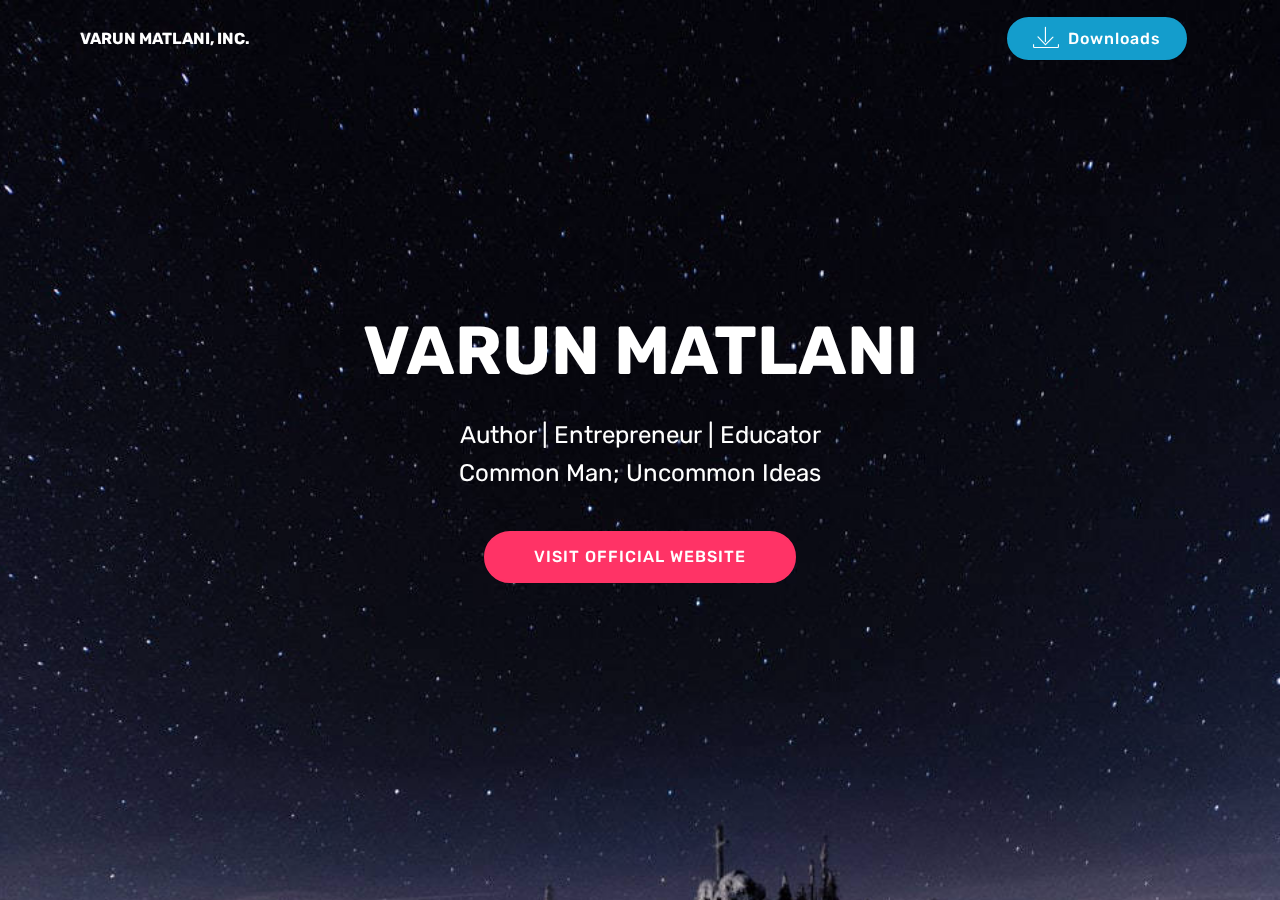
<file: index.html>
<!DOCTYPE html>
<html >
<head>
  <!-- Site made with Mobirise Website Builder v4.8.1, https://mobirise.com -->
  <meta charset="UTF-8">
  <meta http-equiv="X-UA-Compatible" content="IE=edge">
  <meta name="generator" content="Mobirise v4.8.1, mobirise.com">
  <meta name="viewport" content="width=device-width, initial-scale=1, minimum-scale=1">
  <link rel="shortcut icon" href="assets/images/logo-128x29.png" type="image/x-icon">
  <meta name="description" content="">
  <title>Home</title>
  <link rel="stylesheet" href="assets/web/assets/mobirise-icons/mobirise-icons.css">
  <link rel="stylesheet" href="assets/tether/tether.min.css">
  <link rel="stylesheet" href="assets/bootstrap/css/bootstrap.min.css">
  <link rel="stylesheet" href="assets/bootstrap/css/bootstrap-grid.min.css">
  <link rel="stylesheet" href="assets/bootstrap/css/bootstrap-reboot.min.css">
  <link rel="stylesheet" href="assets/dropdown/css/style.css">
  <link rel="stylesheet" href="assets/theme/css/style.css">
  <link rel="stylesheet" href="assets/mobirise/css/mbr-additional.css" type="text/css">
  
  
  
</head>
<body>
  <section class="menu cid-qX8l24fo9m" once="menu" id="menu1-1">

    

    <nav class="navbar navbar-expand beta-menu navbar-dropdown align-items-center navbar-toggleable-sm bg-color transparent">
        <button class="navbar-toggler navbar-toggler-right" type="button" data-toggle="collapse" data-target="#navbarSupportedContent" aria-controls="navbarSupportedContent" aria-expanded="false" aria-label="Toggle navigation">
            <div class="hamburger">
                <span></span>
                <span></span>
                <span></span>
                <span></span>
            </div>
        </button>
        <div class="menu-logo">
            <div class="navbar-brand">
                
                <span class="navbar-caption-wrap"><a class="navbar-caption text-white display-4" href="http://varun.swfp.in" target="_blank">
                        VARUN MATLANI, INC.</a></span>
            </div>
        </div>
        <div class="collapse navbar-collapse" id="navbarSupportedContent">
            
            <div class="navbar-buttons mbr-section-btn"><a class="btn btn-sm btn-primary display-4" href="page1.html">
                    <span class="mbri-save mbr-iconfont mbr-iconfont-btn "></span>Downloads</a></div>
        </div>
    </nav>
</section>

<section class="engine"><a href="https://mobiri.se">Mobirise</a></section><section class="cid-qX8jNQmT1t mbr-fullscreen mbr-parallax-background" id="header2-0">

    

    

    <div class="container align-center">
        <div class="row justify-content-md-center">
            <div class="mbr-white col-md-10">
                <h1 class="mbr-section-title mbr-bold pb-3 mbr-fonts-style display-1">
                    VARUN MATLANI</h1>
                
                <p class="mbr-text pb-3 mbr-fonts-style display-5">Author | Entrepreneur&nbsp;| Educator<br>Common Man; Uncommon Ideas<br></p>
                <div class="mbr-section-btn"><a class="btn btn-md btn-secondary display-4" href="http://varun.swfp.in" target="_blank">VISIT OFFICIAL WEBSITE</a></div>
            </div>
        </div>
    </div>
    
</section>


  <script src="assets/web/assets/jquery/jquery.min.js"></script>
  <script src="assets/popper/popper.min.js"></script>
  <script src="assets/tether/tether.min.js"></script>
  <script src="assets/bootstrap/js/bootstrap.min.js"></script>
  <script src="assets/smoothscroll/smooth-scroll.js"></script>
  <script src="assets/parallax/jarallax.min.js"></script>
  <script src="assets/dropdown/js/script.min.js"></script>
  <script src="assets/touchswipe/jquery.touch-swipe.min.js"></script>
  <script src="assets/theme/js/script.js"></script>
  
  
</body>
</html>
</file>
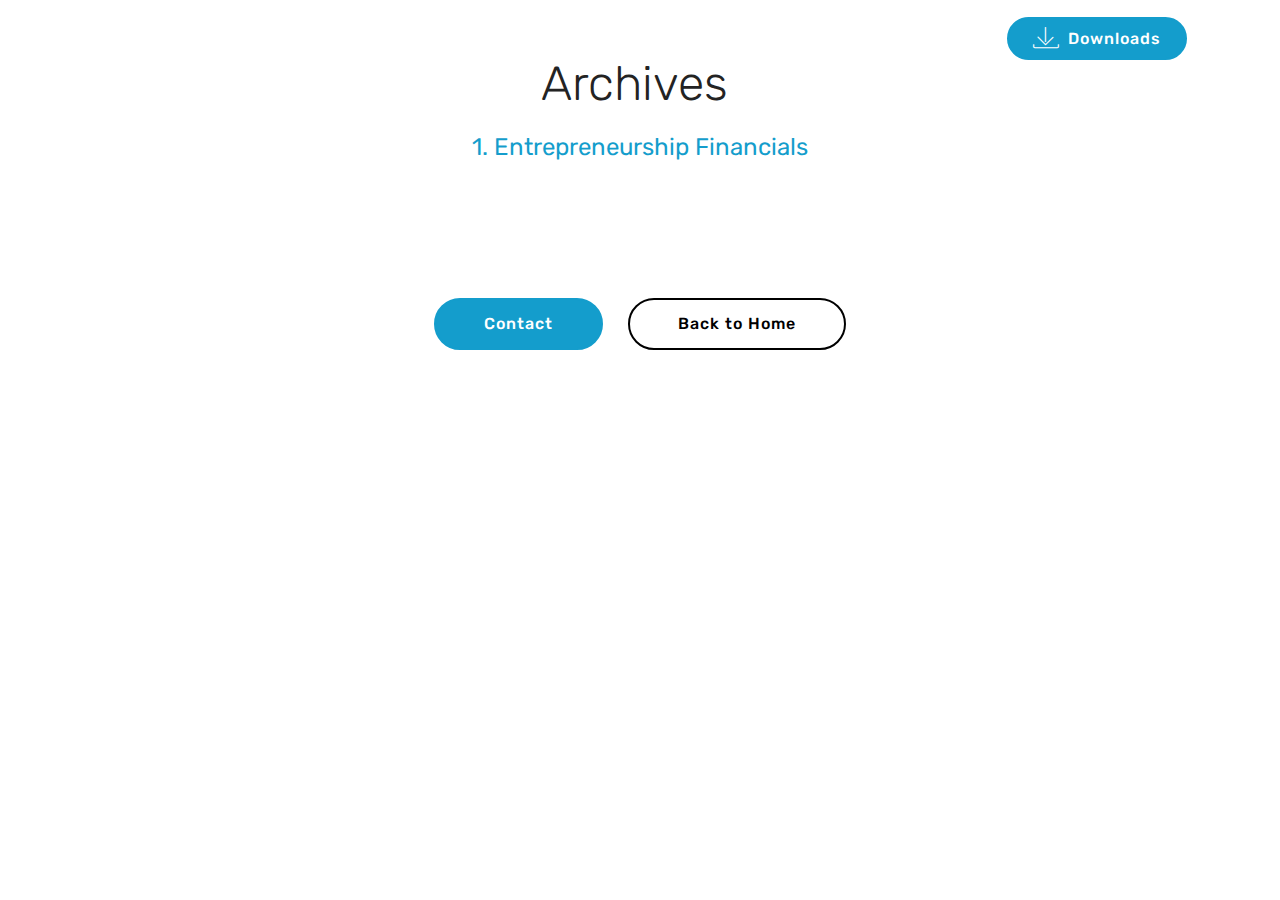
<file: page1.html>
<!DOCTYPE html>
<html >
<head>
  <!-- Site made with Mobirise Website Builder v4.8.1, https://mobirise.com -->
  <meta charset="UTF-8">
  <meta http-equiv="X-UA-Compatible" content="IE=edge">
  <meta name="generator" content="Mobirise v4.8.1, mobirise.com">
  <meta name="viewport" content="width=device-width, initial-scale=1, minimum-scale=1">
  <link rel="shortcut icon" href="assets/images/logo-128x29.png" type="image/x-icon">
  <meta name="description" content="Site Maker Description">
  <title>downloads</title>
  <link rel="stylesheet" href="assets/web/assets/mobirise-icons/mobirise-icons.css">
  <link rel="stylesheet" href="assets/tether/tether.min.css">
  <link rel="stylesheet" href="assets/bootstrap/css/bootstrap.min.css">
  <link rel="stylesheet" href="assets/bootstrap/css/bootstrap-grid.min.css">
  <link rel="stylesheet" href="assets/bootstrap/css/bootstrap-reboot.min.css">
  <link rel="stylesheet" href="assets/dropdown/css/style.css">
  <link rel="stylesheet" href="assets/theme/css/style.css">
  <link rel="stylesheet" href="assets/mobirise/css/mbr-additional.css" type="text/css">
  
  
  
</head>
<body>
  <section class="menu cid-qX8l24fo9m" once="menu" id="menu1-2">

    

    <nav class="navbar navbar-expand beta-menu navbar-dropdown align-items-center navbar-toggleable-sm bg-color transparent">
        <button class="navbar-toggler navbar-toggler-right" type="button" data-toggle="collapse" data-target="#navbarSupportedContent" aria-controls="navbarSupportedContent" aria-expanded="false" aria-label="Toggle navigation">
            <div class="hamburger">
                <span></span>
                <span></span>
                <span></span>
                <span></span>
            </div>
        </button>
        <div class="menu-logo">
            <div class="navbar-brand">
                
                <span class="navbar-caption-wrap"><a class="navbar-caption text-white display-4" href="http://varun.swfp.in" target="_blank">
                        VARUN MATLANI, INC.</a></span>
            </div>
        </div>
        <div class="collapse navbar-collapse" id="navbarSupportedContent">
            
            <div class="navbar-buttons mbr-section-btn"><a class="btn btn-sm btn-primary display-4" href="page1.html">
                    <span class="mbri-save mbr-iconfont mbr-iconfont-btn "></span>Downloads</a></div>
        </div>
    </nav>
</section>

<section class="engine"><a href="https://mobiri.se/g">how to build a website</a></section><section class="mbr-section content4 cid-rJdc3EdcJl" id="content4-3">

    

    <div class="container">
        <div class="media-container-row">
            <div class="title col-12 col-md-8">
                <h2 class="align-center pb-3 mbr-fonts-style display-2">Archives&nbsp;</h2>
                <h3 class="mbr-section-subtitle align-center mbr-light mbr-fonts-style display-5"><a href="assets/files/Varun%20-%20adwrx,%20Finacials.xlsx">1. Entrepreneurship Financials</a></h3>
                
            </div>
        </div>
    </div>
</section>

<section class="mbr-section content8 cid-rJdcJNEzrp" id="content8-4">

    

    <div class="container">
        <div class="media-container-row title">
            <div class="col-12 col-md-8">
                <div class="mbr-section-btn align-center"><a class="btn btn-primary display-4" href="index.html">Contact</a>
                    <a class="btn btn-black-outline display-4" href="http://varun.swfp.in" target="_blank">Back to Home</a></div>
            </div>
        </div>
    </div>
</section>


  <script src="assets/web/assets/jquery/jquery.min.js"></script>
  <script src="assets/popper/popper.min.js"></script>
  <script src="assets/tether/tether.min.js"></script>
  <script src="assets/bootstrap/js/bootstrap.min.js"></script>
  <script src="assets/smoothscroll/smooth-scroll.js"></script>
  <script src="assets/dropdown/js/script.min.js"></script>
  <script src="assets/touchswipe/jquery.touch-swipe.min.js"></script>
  <script src="assets/theme/js/script.js"></script>
  
  
</body>
</html>
</file>
<file: assets/web/assets/mobirise-icons/mobirise-icons.css>
@font-face {
  font-family: 'MobiriseIcons';
  src:  url('mobirise-icons.eot?spat4u');
  src:  url('mobirise-icons.eot?spat4u#iefix') format('embedded-opentype'),
    url('mobirise-icons.ttf?spat4u') format('truetype'),
    url('mobirise-icons.woff?spat4u') format('woff'),
    url('mobirise-icons.svg?spat4u#MobiriseIcons') format('svg');
  font-weight: normal;
  font-style: normal;
}

[class^="mbri-"], [class*=" mbri-"] {
  /* use !important to prevent issues with browser extensions that change fonts */
  font-family: MobiriseIcons !important;
  speak: none;
  font-style: normal;
  font-weight: normal;
  font-variant: normal;
  text-transform: none;
  line-height: 1;

  /* Better Font Rendering =========== */
  -webkit-font-smoothing: antialiased;
  -moz-osx-font-smoothing: grayscale;
}

.mbri-add-submenu:before {
  content: "\e900";
}
.mbri-alert:before {
  content: "\e901";
}
.mbri-align-center:before {
  content: "\e902";
}
.mbri-align-justify:before {
  content: "\e903";
}
.mbri-align-left:before {
  content: "\e904";
}
.mbri-align-right:before {
  content: "\e905";
}
.mbri-android:before {
  content: "\e906";
}
.mbri-apple:before {
  content: "\e907";
}
.mbri-arrow-down:before {
  content: "\e908";
}
.mbri-arrow-next:before {
  content: "\e909";
}
.mbri-arrow-prev:before {
  content: "\e90a";
}
.mbri-arrow-up:before {
  content: "\e90b";
}
.mbri-bold:before {
  content: "\e90c";
}
.mbri-bookmark:before {
  content: "\e90d";
}
.mbri-bootstrap:before {
  content: "\e90e";
}
.mbri-briefcase:before {
  content: "\e90f";
}
.mbri-browse:before {
  content: "\e910";
}
.mbri-bulleted-list:before {
  content: "\e911";
}
.mbri-calendar:before {
  content: "\e912";
}
.mbri-camera:before {
  content: "\e913";
}
.mbri-cart-add:before {
  content: "\e914";
}
.mbri-cart-full:before {
  content: "\e915";
}
.mbri-cash:before {
  content: "\e916";
}
.mbri-change-style:before {
  content: "\e917";
}
.mbri-chat:before {
  content: "\e918";
}
.mbri-clock:before {
  content: "\e919";
}
.mbri-close:before {
  content: "\e91a";
}
.mbri-cloud:before {
  content: "\e91b";
}
.mbri-code:before {
  content: "\e91c";
}
.mbri-contact-form:before {
  content: "\e91d";
}
.mbri-credit-card:before {
  content: "\e91e";
}
.mbri-cursor-click:before {
  content: "\e91f";
}
.mbri-cust-feedback:before {
  content: "\e920";
}
.mbri-database:before {
  content: "\e921";
}
.mbri-delivery:before {
  content: "\e922";
}
.mbri-desktop:before {
  content: "\e923";
}
.mbri-devices:before {
  content: "\e924";
}
.mbri-down:before {
  content: "\e925";
}
.mbri-download:before {
  content: "\e989";
}
.mbri-drag-n-drop:before {
  content: "\e927";
}
.mbri-drag-n-drop2:before {
  content: "\e928";
}
.mbri-edit:before {
  content: "\e929";
}
.mbri-edit2:before {
  content: "\e92a";
}
.mbri-error:before {
  content: "\e92b";
}
.mbri-extension:before {
  content: "\e92c";
}
.mbri-features:before {
  content: "\e92d";
}
.mbri-file:before {
  content: "\e92e";
}
.mbri-flag:before {
  content: "\e92f";
}
.mbri-folder:before {
  content: "\e930";
}
.mbri-gift:before {
  content: "\e931";
}
.mbri-github:before {
  content: "\e932";
}
.mbri-globe:before {
  content: "\e933";
}
.mbri-globe-2:before {
  content: "\e934";
}
.mbri-growing-chart:before {
  content: "\e935";
}
.mbri-hearth:before {
  content: "\e936";
}
.mbri-help:before {
  content: "\e937";
}
.mbri-home:before {
  content: "\e938";
}
.mbri-hot-cup:before {
  content: "\e939";
}
.mbri-idea:before {
  content: "\e93a";
}
.mbri-image-gallery:before {
  content: "\e93b";
}
.mbri-image-slider:before {
  content: "\e93c";
}
.mbri-info:before {
  content: "\e93d";
}
.mbri-italic:before {
  content: "\e93e";
}
.mbri-key:before {
  content: "\e93f";
}
.mbri-laptop:before {
  content: "\e940";
}
.mbri-layers:before {
  content: "\e941";
}
.mbri-left-right:before {
  content: "\e942";
}
.mbri-left:before {
  content: "\e943";
}
.mbri-letter:before {
  content: "\e944";
}
.mbri-like:before {
  content: "\e945";
}
.mbri-link:before {
  content: "\e946";
}
.mbri-lock:before {
  content: "\e947";
}
.mbri-login:before {
  content: "\e948";
}
.mbri-logout:before {
  content: "\e949";
}
.mbri-magic-stick:before {
  content: "\e94a";
}
.mbri-map-pin:before {
  content: "\e94b";
}
.mbri-menu:before {
  content: "\e94c";
}
.mbri-mobile:before {
  content: "\e94d";
}
.mbri-mobile2:before {
  content: "\e94e";
}
.mbri-mobirise:before {
  content: "\e94f";
}
.mbri-more-horizontal:before {
  content: "\e950";
}
.mbri-more-vertical:before {
  content: "\e951";
}
.mbri-music:before {
  content: "\e952";
}
.mbri-new-file:before {
  content: "\e953";
}
.mbri-numbered-list:before {
  content: "\e954";
}
.mbri-opened-folder:before {
  content: "\e955";
}
.mbri-pages:before {
  content: "\e956";
}
.mbri-paper-plane:before {
  content: "\e957";
}
.mbri-paperclip:before {
  content: "\e958";
}
.mbri-photo:before {
  content: "\e959";
}
.mbri-photos:before {
  content: "\e95a";
}
.mbri-pin:before {
  content: "\e95b";
}
.mbri-play:before {
  content: "\e95c";
}
.mbri-plus:before {
  content: "\e95d";
}
.mbri-preview:before {
  content: "\e95e";
}
.mbri-print:before {
  content: "\e95f";
}
.mbri-protect:before {
  content: "\e960";
}
.mbri-question:before {
  content: "\e961";
}
.mbri-quote-left:before {
  content: "\e962";
}
.mbri-quote-right:before {
  content: "\e963";
}
.mbri-refresh:before {
  content: "\e964";
}
.mbri-responsive:before {
  content: "\e965";
}
.mbri-right:before {
  content: "\e966";
}
.mbri-rocket:before {
  content: "\e967";
}
.mbri-sad-face:before {
  content: "\e968";
}
.mbri-sale:before {
  content: "\e969";
}
.mbri-save:before {
  content: "\e96a";
}
.mbri-search:before {
  content: "\e96b";
}
.mbri-setting:before {
  content: "\e96c";
}
.mbri-setting2:before {
  content: "\e96d";
}
.mbri-setting3:before {
  content: "\e96e";
}
.mbri-share:before {
  content: "\e96f";
}
.mbri-shopping-bag:before {
  content: "\e970";
}
.mbri-shopping-basket:before {
  content: "\e971";
}
.mbri-shopping-cart:before {
  content: "\e972";
}
.mbri-sites:before {
  content: "\e973";
}
.mbri-smile-face:before {
  content: "\e974";
}
.mbri-speed:before {
  content: "\e975";
}
.mbri-star:before {
  content: "\e976";
}
.mbri-success:before {
  content: "\e977";
}
.mbri-sun:before {
  content: "\e978";
}
.mbri-sun2:before {
  content: "\e979";
}
.mbri-tablet:before {
  content: "\e97a";
}
.mbri-tablet-vertical:before {
  content: "\e97b";
}
.mbri-target:before {
  content: "\e97c";
}
.mbri-timer:before {
  content: "\e97d";
}
.mbri-to-ftp:before {
  content: "\e97e";
}
.mbri-to-local-drive:before {
  content: "\e97f";
}
.mbri-touch-swipe:before {
  content: "\e980";
}
.mbri-touch:before {
  content: "\e981";
}
.mbri-trash:before {
  content: "\e982";
}
.mbri-underline:before {
  content: "\e983";
}
.mbri-unlink:before {
  content: "\e984";
}
.mbri-unlock:before {
  content: "\e985";
}
.mbri-up-down:before {
  content: "\e986";
}
.mbri-up:before {
  content: "\e987";
}
.mbri-update:before {
  content: "\e988";
}
.mbri-upload:before {
 content: "\e926"; 
}
.mbri-user:before {
  content: "\e98a";
}
.mbri-user2:before {
  content: "\e98b";
}
.mbri-users:before {
  content: "\e98c";
}
.mbri-video:before {
  content: "\e98d";
}
.mbri-video-play:before {
  content: "\e98e";
}
.mbri-watch:before {
  content: "\e98f";
}
.mbri-website-theme:before {
  content: "\e990";
}
.mbri-wifi:before {
  content: "\e991";
}
.mbri-windows:before {
  content: "\e992";
}
.mbri-zoom-out:before {
  content: "\e993";
}
.mbri-redo:before {
  content: "\e994";
}
.mbri-undo:before {
  content: "\e995";
}
</file>
<file: assets/dropdown/css/style.css>
.navbar-dropdown {
  left: 0;
  padding: 0;
  position: absolute;
  right: 0;
  top: 0;
  transition: all 0.45s ease;
  z-index: 1030;
  background: #282828; }
  .navbar-dropdown .navbar-logo {
    margin-right: 0.8rem;
    transition: margin 0.3s ease-in-out;
    vertical-align: middle; }
    .navbar-dropdown .navbar-logo img {
      height: 3.125rem;
      transition: all 0.3s ease-in-out; }
    .navbar-dropdown .navbar-logo.mbr-iconfont {
      font-size: 3.125rem;
      line-height: 3.125rem; }
  .navbar-dropdown .navbar-caption {
    font-weight: 700;
    white-space: normal;
    vertical-align: -4px;
    line-height: 3.125rem !important; }
    .navbar-dropdown .navbar-caption, .navbar-dropdown .navbar-caption:hover {
      color: inherit;
      text-decoration: none; }
  .navbar-dropdown .mbr-iconfont + .navbar-caption {
    vertical-align: -1px; }
  .navbar-dropdown.navbar-fixed-top {
    position: fixed; }
  .navbar-dropdown .navbar-brand span {
    vertical-align: -4px; }
  .navbar-dropdown.bg-color.transparent {
    background: none; }
  .navbar-dropdown.navbar-short .navbar-brand {
    padding: 0.625rem 0; }
    .navbar-dropdown.navbar-short .navbar-brand span {
      vertical-align: -1px; }
  .navbar-dropdown.navbar-short .navbar-caption {
    line-height: 2.375rem !important;
    vertical-align: -2px; }
  .navbar-dropdown.navbar-short .navbar-logo {
    margin-right: 0.5rem; }
    .navbar-dropdown.navbar-short .navbar-logo img {
      height: 2.375rem; }
    .navbar-dropdown.navbar-short .navbar-logo.mbr-iconfont {
      font-size: 2.375rem;
      line-height: 2.375rem; }
  .navbar-dropdown.navbar-short .mbr-table-cell {
    height: 3.625rem; }
  .navbar-dropdown .navbar-close {
    left: 0.6875rem;
    position: fixed;
    top: 0.75rem;
    z-index: 1000; }
  .navbar-dropdown .hamburger-icon {
    content: "";
    display: inline-block;
    vertical-align: middle;
    width: 16px;
    -webkit-box-shadow: 0 -6px 0 1px #282828,0 0 0 1px #282828,0 6px 0 1px #282828;
    -moz-box-shadow: 0 -6px 0 1px #282828,0 0 0 1px #282828,0 6px 0 1px #282828;
    box-shadow: 0 -6px 0 1px #282828,0 0 0 1px #282828,0 6px 0 1px #282828; }

.dropdown-menu .dropdown-toggle[data-toggle="dropdown-submenu"]::after {
  border-bottom: 0.35em solid transparent;
  border-left: 0.35em solid;
  border-right: 0;
  border-top: 0.35em solid transparent;
  margin-left: 0.3rem; }

.dropdown-menu .dropdown-item:focus {
  outline: 0; }

.nav-dropdown {
  font-size: 0.75rem;
  font-weight: 500;
  height: auto !important; }
  .nav-dropdown .nav-btn {
    padding-left: 1rem; }
  .nav-dropdown .link {
    margin: .667em 1.667em;
    font-weight: 500;
    padding: 0;
    transition: color .2s ease-in-out; }
    .nav-dropdown .link.dropdown-toggle {
      margin-right: 2.583em; }
      .nav-dropdown .link.dropdown-toggle::after {
        margin-left: .25rem;
        border-top: 0.35em solid;
        border-right: 0.35em solid transparent;
        border-left: 0.35em solid transparent;
        border-bottom: 0; }
      .nav-dropdown .link.dropdown-toggle[aria-expanded="true"] {
        margin: 0;
        padding: 0.667em 3.263em  0.667em 1.667em; }
  .nav-dropdown .link::after,
  .nav-dropdown .dropdown-item::after {
    color: inherit; }
  .nav-dropdown .btn {
    font-size: 0.75rem;
    font-weight: 700;
    letter-spacing: 0;
    margin-bottom: 0;
    padding-left: 1.25rem;
    padding-right: 1.25rem; }
  .nav-dropdown .dropdown-menu {
    border-radius: 0;
    border: 0;
    left: 0;
    margin: 0;
    padding-bottom: 1.25rem;
    padding-top: 1.25rem;
    position: relative; }
  .nav-dropdown .dropdown-submenu {
    margin-left: 0.125rem;
    top: 0; }
  .nav-dropdown .dropdown-item {
    font-weight: 500;
    line-height: 2;
    padding: 0.3846em 4.615em 0.3846em 1.5385em;
    position: relative;
    transition: color .2s ease-in-out, background-color .2s ease-in-out; }
    .nav-dropdown .dropdown-item::after {
      margin-top: -0.3077em;
      position: absolute;
      right: 1.1538em;
      top: 50%; }
    .nav-dropdown .dropdown-item:focus, .nav-dropdown .dropdown-item:hover {
      background: none; }

@media (max-width: 767px) {
  .nav-dropdown.navbar-toggleable-sm {
    bottom: 0;
    display: none;
    left: 0;
    overflow-x: hidden;
    position: fixed;
    top: 0;
    transform: translateX(-100%);
    -ms-transform: translateX(-100%);
    -webkit-transform: translateX(-100%);
    width: 18.75rem;
    z-index: 999; } }
.nav-dropdown.navbar-toggleable-xl {
  bottom: 0;
  display: none;
  left: 0;
  overflow-x: hidden;
  position: fixed;
  top: 0;
  transform: translateX(-100%);
  -ms-transform: translateX(-100%);
  -webkit-transform: translateX(-100%);
  width: 18.75rem;
  z-index: 999; }

.nav-dropdown-sm {
  display: block !important;
  overflow-x: hidden;
  overflow: auto;
  padding-top: 3.875rem; }
  .nav-dropdown-sm::after {
    content: "";
    display: block;
    height: 3rem;
    width: 100%; }
  .nav-dropdown-sm.collapse.in ~ .navbar-close {
    display: block !important; }
  .nav-dropdown-sm.collapsing, .nav-dropdown-sm.collapse.in {
    transform: translateX(0);
    -ms-transform: translateX(0);
    -webkit-transform: translateX(0);
    transition: all 0.25s ease-out;
    -webkit-transition: all 0.25s ease-out;
    background: #282828; }
  .nav-dropdown-sm.collapsing[aria-expanded="false"] {
    transform: translateX(-100%);
    -ms-transform: translateX(-100%);
    -webkit-transform: translateX(-100%); }
  .nav-dropdown-sm .nav-item {
    display: block;
    margin-left: 0 !important;
    padding-left: 0; }
  .nav-dropdown-sm .link,
  .nav-dropdown-sm .dropdown-item {
    border-top: 1px dotted rgba(255, 255, 255, 0.1);
    font-size: 0.8125rem;
    line-height: 1.6;
    margin: 0 !important;
    padding: 0.875rem 2.4rem 0.875rem 1.5625rem !important;
    position: relative;
    white-space: normal; }
    .nav-dropdown-sm .link:focus, .nav-dropdown-sm .link:hover,
    .nav-dropdown-sm .dropdown-item:focus,
    .nav-dropdown-sm .dropdown-item:hover {
      background: rgba(0, 0, 0, 0.2) !important;
      color: #c0a375; }
  .nav-dropdown-sm .nav-btn {
    position: relative;
    padding: 1.5625rem 1.5625rem 0 1.5625rem; }
    .nav-dropdown-sm .nav-btn::before {
      border-top: 1px dotted rgba(255, 255, 255, 0.1);
      content: "";
      left: 0;
      position: absolute;
      top: 0;
      width: 100%; }
    .nav-dropdown-sm .nav-btn + .nav-btn {
      padding-top: 0.625rem; }
      .nav-dropdown-sm .nav-btn + .nav-btn::before {
        display: none; }
  .nav-dropdown-sm .btn {
    padding: 0.625rem 0; }
  .nav-dropdown-sm .dropdown-toggle[data-toggle="dropdown-submenu"]::after {
    margin-left: .25rem;
    border-top: 0.35em solid;
    border-right: 0.35em solid transparent;
    border-left: 0.35em solid transparent;
    border-bottom: 0; }
  .nav-dropdown-sm .dropdown-toggle[data-toggle="dropdown-submenu"][aria-expanded="true"]::after {
    border-top: 0;
    border-right: 0.35em solid transparent;
    border-left: 0.35em solid transparent;
    border-bottom: 0.35em solid; }
  .nav-dropdown-sm .dropdown-menu {
    margin: 0;
    padding: 0;
    position: relative;
    top: 0;
    left: 0;
    width: 100%;
    border: 0;
    float: none;
    border-radius: 0;
    background: none; }
  .nav-dropdown-sm .dropdown-submenu {
    left: 100%;
    margin-left: 0.125rem;
    margin-top: -1.25rem;
    top: 0; }

.navbar-toggleable-sm .nav-dropdown .dropdown-menu {
  position: absolute; }

.navbar-toggleable-sm .nav-dropdown .dropdown-submenu {
  left: 100%;
  margin-left: 0.125rem;
  margin-top: -1.25rem;
  top: 0; }

.navbar-toggleable-sm.opened .nav-dropdown .dropdown-menu {
  position: relative; }

.navbar-toggleable-sm.opened .nav-dropdown .dropdown-submenu {
  left: 0;
  margin-left: 00rem;
  margin-top: 0rem;
  top: 0; }

.is-builder .nav-dropdown.collapsing {
  transition: none !important; }

/*# sourceMappingURL=style.css.map */
</file>
<file: assets/theme/css/style.css>
/*!
 * Mobirise v4 theme (https://mobirise.com/)
 * Copyright 2017 Mobirise
 */
section {
  background-color: #eeeeee; }

section,
.container,
.container-fluid {
  position: relative;
  word-wrap: break-word; }

a.mbr-iconfont:hover {
  text-decoration: none; }

.article .lead p, .article .lead ul, .article .lead ol, .article .lead pre, .article .lead blockquote {
  margin-bottom: 0; }

a {
  font-style: normal;
  font-weight: 400;
  cursor: pointer; }
  a, a:hover {
    text-decoration: none; }

figure {
  margin-bottom: 0; }

body {
  color: #232323; }

h1, h2, h3, h4, h5, h6,
.h1, .h2, .h3, .h4, .h5, .h6,
.display-1, .display-2, .display-3, .display-4 {
  line-height: 1;
  word-break: break-word;
  word-wrap: break-word; }

b, strong {
  font-weight: bold; }

blockquote {
  padding: 10px 0 10px 20px;
  position: relative;
  border-left: 2px solid;
  border-color: #ff3366; }

input:-webkit-autofill, input:-webkit-autofill:hover, input:-webkit-autofill:focus, input:-webkit-autofill:active {
  transition-delay: 9999s;
  transition-property: background-color, color; }

textarea[type="hidden"] {
  display: none; }

body {
  position: relative; }

section {
  background-position: 50% 50%;
  background-repeat: no-repeat;
  background-size: cover; }
  section .mbr-background-video,
  section .mbr-background-video-preview {
    position: absolute;
    bottom: 0;
    left: 0;
    right: 0;
    top: 0; }

.hidden {
  visibility: hidden; }

.mbr-z-index20 {
  z-index: 20; }

/*! Base colors */
.mbr-white {
  color: #ffffff; }

.mbr-black {
  color: #000000; }

.mbr-bg-white {
  background-color: #ffffff; }

.mbr-bg-black {
  background-color: #000000; }

/*! Text-aligns */
.align-left {
  text-align: left; }

.align-center {
  text-align: center; }

.align-right {
  text-align: right; }

@media (max-width: 767px) {
  .align-left, .align-center, .align-right, .mbr-section-btn, .mbr-section-title {
    text-align: center; } }
/*! Font-weight  */
.mbr-light {
  font-weight: 300; }

.mbr-regular {
  font-weight: 400; }

.mbr-semibold {
  font-weight: 500; }

.mbr-bold {
  font-weight: 700; }

/*! Media  */
.media-size-item {
  -webkit-flex: 1 1 auto;
  -moz-flex: 1 1 auto;
  -ms-flex: 1 1 auto;
  -o-flex: 1 1 auto;
  flex: 1 1 auto; }

.media-content {
  -webkit-flex-basis: 100%;
  flex-basis: 100%; }

.media-container-row {
  display: -ms-flexbox;
  display: -webkit-flex;
  display: flex;
  -webkit-flex-direction: row;
  -ms-flex-direction: row;
  flex-direction: row;
  -webkit-flex-wrap: wrap;
  -ms-flex-wrap: wrap;
  flex-wrap: wrap;
  -webkit-justify-content: center;
  -ms-flex-pack: center;
  justify-content: center;
  -webkit-align-content: center;
  -ms-flex-line-pack: center;
  align-content: center;
  -webkit-align-items: start;
  -ms-flex-align: start;
  align-items: start; }
  .media-container-row .media-size-item {
    width: 400px; }

.media-container-column {
  display: -ms-flexbox;
  display: -webkit-flex;
  display: flex;
  -webkit-flex-direction: column;
  -ms-flex-direction: column;
  flex-direction: column;
  -webkit-flex-wrap: wrap;
  -ms-flex-wrap: wrap;
  flex-wrap: wrap;
  -webkit-justify-content: center;
  -ms-flex-pack: center;
  justify-content: center;
  -webkit-align-content: center;
  -ms-flex-line-pack: center;
  align-content: center;
  -webkit-align-items: stretch;
  -ms-flex-align: stretch;
  align-items: stretch; }
  .media-container-column > * {
    width: 100%; }

@media (min-width: 992px) {
  .media-container-row {
    -webkit-flex-wrap: nowrap;
    -ms-flex-wrap: nowrap;
    flex-wrap: nowrap; } }
figure {
  overflow: hidden; }

figure[mbr-media-size] {
  transition: width 0.1s; }

.mbr-figure img, .mbr-figure iframe {
  display: block;
  width: 100%; }

.card {
  background-color: transparent;
  border: none; }

.card-img {
  text-align: center;
  flex-shrink: 0; }

.media {
  max-width: 100%;
  margin: 0 auto; }

.mbr-figure {
  -ms-flex-item-align: center;
  -ms-grid-row-align: center;
  -webkit-align-self: center;
  align-self: center; }

.media-container > div {
  max-width: 100%; }

.mbr-figure img, .card-img img {
  width: 100%; }

@media (max-width: 991px) {
  .media-size-item {
    width: auto !important; }

  .media {
    width: auto; }

  .mbr-figure {
    width: 100% !important; } }
/*! Buttons */
.mbr-section-btn {
  margin-left: -.25rem;
  margin-right: -.25rem;
  font-size: 0; }

nav .mbr-section-btn {
  margin-left: 0rem;
  margin-right: 0rem; }

/*! Btn icon margin */
.btn .mbr-iconfont, .btn.btn-sm .mbr-iconfont {
  cursor: pointer;
  margin-right: 0.5rem; }

.btn.btn-md .mbr-iconfont, .btn.btn-md .mbr-iconfont {
  margin-right: 0.8rem; }

.mbr-regular {
  font-weight: 400; }

.mbr-semibold {
  font-weight: 500; }

.mbr-bold {
  font-weight: 700; }

[type="submit"] {
  -webkit-appearance: none; }

/*! Full-screen */
.mbr-fullscreen .mbr-overlay {
  min-height: 100vh; }

.mbr-fullscreen {
  display: flex;
  display: -webkit-flex;
  display: -moz-flex;
  display: -ms-flex;
  display: -o-flex;
  align-items: center;
  -webkit-align-items: center;
  min-height: 100vh;
  padding-top: 3rem;
  padding-bottom: 3rem; }

/*! Map */
.map {
  height: 25rem;
  position: relative; }
  .map iframe {
    width: 100%;
    height: 100%; }

/* Form */
.form-asterisk {
  font-family: initial;
  position: absolute;
  top: -2px;
  font-weight: normal; }

/*! Scroll to top arrow */
.mbr-arrow-up {
  bottom: 25px;
  right: 90px;
  position: fixed;
  text-align: right;
  z-index: 5000;
  color: #ffffff;
  font-size: 32px;
  transform: rotate(180deg);
  -webkit-transform: rotate(180deg); }

.mbr-arrow-up a {
  background: rgba(0, 0, 0, 0.2);
  border-radius: 3px;
  color: #fff;
  display: inline-block;
  height: 60px;
  width: 60px;
  outline-style: none !important;
  position: relative;
  text-decoration: none;
  transition: all .3s ease-in-out;
  cursor: pointer;
  text-align: center; }
  .mbr-arrow-up a:hover {
    background-color: rgba(0, 0, 0, 0.4); }
  .mbr-arrow-up a i {
    line-height: 60px; }

.mbr-arrow-up-icon {
  display: block;
  color: #fff; }

.mbr-arrow-up-icon::before {
  content: "\203a";
  display: inline-block;
  font-family: serif;
  font-size: 32px;
  line-height: 1;
  font-style: normal;
  position: relative;
  top: 6px;
  left: -4px;
  -webkit-transform: rotate(-90deg);
  transform: rotate(-90deg); }

/*! Arrow Down */
.mbr-arrow {
  position: absolute;
  bottom: 45px;
  left: 50%;
  width: 60px;
  height: 60px;
  cursor: pointer;
  background-color: rgba(80, 80, 80, 0.5);
  border-radius: 50%;
  -webkit-transform: translateX(-50%);
  transform: translateX(-50%); }
  .mbr-arrow > a {
    display: inline-block;
    text-decoration: none;
    outline-style: none;
    -webkit-animation: arrowdown 1.7s ease-in-out infinite;
    animation: arrowdown 1.7s ease-in-out infinite; }
    .mbr-arrow > a > i {
      position: absolute;
      top: -2px;
      left: 15px;
      font-size: 2rem; }

@keyframes arrowdown {
  0% {
    transform: translateY(0px);
    -webkit-transform: translateY(0px); }
  50% {
    transform: translateY(-5px);
    -webkit-transform: translateY(-5px); }
  100% {
    transform: translateY(0px);
    -webkit-transform: translateY(0px); } }
@-webkit-keyframes arrowdown {
  0% {
    transform: translateY(0px);
    -webkit-transform: translateY(0px); }
  50% {
    transform: translateY(-5px);
    -webkit-transform: translateY(-5px); }
  100% {
    transform: translateY(0px);
    -webkit-transform: translateY(0px); } }
@media (max-width: 500px) {
  .mbr-arrow-up {
    left: 50%;
    right: auto;
    transform: translateX(-50%) rotate(180deg);
    -webkit-transform: translateX(-50%) rotate(180deg); } }
/*Gradients animation*/
@keyframes gradient-animation {
  from {
    background-position: 0% 100%;
    animation-timing-function: ease-in-out; }
  to {
    background-position: 100% 0%;
    animation-timing-function: ease-in-out; } }
@-webkit-keyframes gradient-animation {
  from {
    background-position: 0% 100%;
    animation-timing-function: ease-in-out; }
  to {
    background-position: 100% 0%;
    animation-timing-function: ease-in-out; } }
.bg-gradient {
  background-size: 200% 200%;
  animation: gradient-animation 5s infinite alternate;
  -webkit-animation: gradient-animation 5s infinite alternate; }

.menu .navbar-brand {
  display: -webkit-flex; }
  .menu .navbar-brand span {
    display: flex;
    display: -webkit-flex; }
  .menu .navbar-brand .navbar-caption-wrap {
    display: -webkit-flex; }
  .menu .navbar-brand .navbar-logo img {
    display: -webkit-flex; }
@media (min-width: 768px) and (max-width: 991px) {
  .menu .navbar-toggleable-sm .navbar-nav {
    display: -webkit-box;
    display: -webkit-flex;
    display: -ms-flexbox; } }
@media (min-width: 992px) {
  .menu .navbar-nav.nav-dropdown {
    display: -webkit-flex; }
  .menu .navbar-toggleable-sm .navbar-collapse {
    display: -webkit-flex !important; } }

/*# sourceMappingURL=style.css.map */
.engine {
	position: absolute;
	text-indent: -2400px;
	text-align: center;
	padding: 0;
	top: 0;
	left: -2400px;
}
</file>
<file: assets/mobirise/css/mbr-additional.css>
@import url(https://fonts.googleapis.com/css?family=Rubik:300,300i,400,400i,500,500i,700,700i,900,900i);





body {
  font-style: normal;
  line-height: 1.5;
}
.mbr-section-title {
  font-style: normal;
  line-height: 1.2;
}
.mbr-section-subtitle {
  line-height: 1.3;
}
.mbr-text {
  font-style: normal;
  line-height: 1.6;
}
.display-1 {
  font-family: 'Rubik', sans-serif;
  font-size: 4.25rem;
}
.display-1 > .mbr-iconfont {
  font-size: 6.8rem;
}
.display-2 {
  font-family: 'Rubik', sans-serif;
  font-size: 3rem;
}
.display-2 > .mbr-iconfont {
  font-size: 4.8rem;
}
.display-4 {
  font-family: 'Rubik', sans-serif;
  font-size: 1rem;
}
.display-4 > .mbr-iconfont {
  font-size: 1.6rem;
}
.display-5 {
  font-family: 'Rubik', sans-serif;
  font-size: 1.5rem;
}
.display-5 > .mbr-iconfont {
  font-size: 2.4rem;
}
.display-7 {
  font-family: 'Rubik', sans-serif;
  font-size: 1rem;
}
.display-7 > .mbr-iconfont {
  font-size: 1.6rem;
}
/* ---- Fluid typography for mobile devices ---- */
/* 1.4 - font scale ratio ( bootstrap == 1.42857 ) */
/* 100vw - current viewport width */
/* (48 - 20)  48 == 48rem == 768px, 20 == 20rem == 320px(minimal supported viewport) */
/* 0.65 - min scale variable, may vary */
@media (max-width: 768px) {
  .display-1 {
    font-size: 3.4rem;
    font-size: calc( 2.1374999999999997rem + (4.25 - 2.1374999999999997) * ((100vw - 20rem) / (48 - 20)));
    line-height: calc( 1.4 * (2.1374999999999997rem + (4.25 - 2.1374999999999997) * ((100vw - 20rem) / (48 - 20))));
  }
  .display-2 {
    font-size: 2.4rem;
    font-size: calc( 1.7rem + (3 - 1.7) * ((100vw - 20rem) / (48 - 20)));
    line-height: calc( 1.4 * (1.7rem + (3 - 1.7) * ((100vw - 20rem) / (48 - 20))));
  }
  .display-4 {
    font-size: 0.8rem;
    font-size: calc( 1rem + (1 - 1) * ((100vw - 20rem) / (48 - 20)));
    line-height: calc( 1.4 * (1rem + (1 - 1) * ((100vw - 20rem) / (48 - 20))));
  }
  .display-5 {
    font-size: 1.2rem;
    font-size: calc( 1.175rem + (1.5 - 1.175) * ((100vw - 20rem) / (48 - 20)));
    line-height: calc( 1.4 * (1.175rem + (1.5 - 1.175) * ((100vw - 20rem) / (48 - 20))));
  }
}
/* Buttons */
.btn {
  font-weight: 500;
  border-width: 2px;
  font-style: normal;
  letter-spacing: 1px;
  margin: .4rem .8rem;
  white-space: normal;
  -webkit-transition: all 0.3s ease-in-out;
  -moz-transition: all 0.3s ease-in-out;
  transition: all 0.3s ease-in-out;
  padding: 1rem 3rem;
  border-radius: 3px;
  display: inline-flex;
  align-items: center;
  justify-content: center;
  word-break: break-word;
}
.btn-sm {
  font-weight: 500;
  letter-spacing: 1px;
  -webkit-transition: all 0.3s ease-in-out;
  -moz-transition: all 0.3s ease-in-out;
  transition: all 0.3s ease-in-out;
  padding: 0.6rem 1.5rem;
  border-radius: 3px;
}
.btn-md {
  font-weight: 500;
  letter-spacing: 1px;
  margin: .4rem .8rem !important;
  -webkit-transition: all 0.3s ease-in-out;
  -moz-transition: all 0.3s ease-in-out;
  transition: all 0.3s ease-in-out;
  padding: 1rem 3rem;
  border-radius: 3px;
}
.btn-lg {
  font-weight: 500;
  letter-spacing: 1px;
  margin: .4rem .8rem !important;
  -webkit-transition: all 0.3s ease-in-out;
  -moz-transition: all 0.3s ease-in-out;
  transition: all 0.3s ease-in-out;
  padding: 1.2rem 3.2rem;
  border-radius: 3px;
}
.bg-primary {
  background-color: #149dcc !important;
}
.bg-success {
  background-color: #f7ed4a !important;
}
.bg-info {
  background-color: #82786e !important;
}
.bg-warning {
  background-color: #879a9f !important;
}
.bg-danger {
  background-color: #b1a374 !important;
}
.btn-primary,
.btn-primary:active {
  background-color: #149dcc !important;
  border-color: #149dcc !important;
  color: #ffffff !important;
}
.btn-primary:hover,
.btn-primary:focus,
.btn-primary.focus,
.btn-primary.active {
  color: #ffffff !important;
  background-color: #0d6786 !important;
  border-color: #0d6786 !important;
}
.btn-primary.disabled,
.btn-primary:disabled {
  color: #ffffff !important;
  background-color: #0d6786 !important;
  border-color: #0d6786 !important;
}
.btn-secondary,
.btn-secondary:active {
  background-color: #ff3366 !important;
  border-color: #ff3366 !important;
  color: #ffffff !important;
}
.btn-secondary:hover,
.btn-secondary:focus,
.btn-secondary.focus,
.btn-secondary.active {
  color: #ffffff !important;
  background-color: #e50039 !important;
  border-color: #e50039 !important;
}
.btn-secondary.disabled,
.btn-secondary:disabled {
  color: #ffffff !important;
  background-color: #e50039 !important;
  border-color: #e50039 !important;
}
.btn-info,
.btn-info:active {
  background-color: #82786e !important;
  border-color: #82786e !important;
  color: #ffffff !important;
}
.btn-info:hover,
.btn-info:focus,
.btn-info.focus,
.btn-info.active {
  color: #ffffff !important;
  background-color: #59524b !important;
  border-color: #59524b !important;
}
.btn-info.disabled,
.btn-info:disabled {
  color: #ffffff !important;
  background-color: #59524b !important;
  border-color: #59524b !important;
}
.btn-success,
.btn-success:active {
  background-color: #f7ed4a !important;
  border-color: #f7ed4a !important;
  color: #3f3c03 !important;
}
.btn-success:hover,
.btn-success:focus,
.btn-success.focus,
.btn-success.active {
  color: #3f3c03 !important;
  background-color: #eadd0a !important;
  border-color: #eadd0a !important;
}
.btn-success.disabled,
.btn-success:disabled {
  color: #3f3c03 !important;
  background-color: #eadd0a !important;
  border-color: #eadd0a !important;
}
.btn-warning,
.btn-warning:active {
  background-color: #879a9f !important;
  border-color: #879a9f !important;
  color: #ffffff !important;
}
.btn-warning:hover,
.btn-warning:focus,
.btn-warning.focus,
.btn-warning.active {
  color: #ffffff !important;
  background-color: #617479 !important;
  border-color: #617479 !important;
}
.btn-warning.disabled,
.btn-warning:disabled {
  color: #ffffff !important;
  background-color: #617479 !important;
  border-color: #617479 !important;
}
.btn-danger,
.btn-danger:active {
  background-color: #b1a374 !important;
  border-color: #b1a374 !important;
  color: #ffffff !important;
}
.btn-danger:hover,
.btn-danger:focus,
.btn-danger.focus,
.btn-danger.active {
  color: #ffffff !important;
  background-color: #8b7d4e !important;
  border-color: #8b7d4e !important;
}
.btn-danger.disabled,
.btn-danger:disabled {
  color: #ffffff !important;
  background-color: #8b7d4e !important;
  border-color: #8b7d4e !important;
}
.btn-white {
  color: #333333 !important;
}
.btn-white,
.btn-white:active {
  background-color: #ffffff !important;
  border-color: #ffffff !important;
  color: #808080 !important;
}
.btn-white:hover,
.btn-white:focus,
.btn-white.focus,
.btn-white.active {
  color: #808080 !important;
  background-color: #d9d9d9 !important;
  border-color: #d9d9d9 !important;
}
.btn-white.disabled,
.btn-white:disabled {
  color: #808080 !important;
  background-color: #d9d9d9 !important;
  border-color: #d9d9d9 !important;
}
.btn-black,
.btn-black:active {
  background-color: #333333 !important;
  border-color: #333333 !important;
  color: #ffffff !important;
}
.btn-black:hover,
.btn-black:focus,
.btn-black.focus,
.btn-black.active {
  color: #ffffff !important;
  background-color: #0d0d0d !important;
  border-color: #0d0d0d !important;
}
.btn-black.disabled,
.btn-black:disabled {
  color: #ffffff !important;
  background-color: #0d0d0d !important;
  border-color: #0d0d0d !important;
}
.btn-primary-outline,
.btn-primary-outline:active {
  background: none;
  border-color: #0b566f;
  color: #0b566f;
}
.btn-primary-outline:hover,
.btn-primary-outline:focus,
.btn-primary-outline.focus,
.btn-primary-outline.active {
  color: #ffffff;
  background-color: #149dcc;
  border-color: #149dcc;
}
.btn-primary-outline.disabled,
.btn-primary-outline:disabled {
  color: #ffffff !important;
  background-color: #149dcc !important;
  border-color: #149dcc !important;
}
.btn-secondary-outline,
.btn-secondary-outline:active {
  background: none;
  border-color: #cc0033;
  color: #cc0033;
}
.btn-secondary-outline:hover,
.btn-secondary-outline:focus,
.btn-secondary-outline.focus,
.btn-secondary-outline.active {
  color: #ffffff;
  background-color: #ff3366;
  border-color: #ff3366;
}
.btn-secondary-outline.disabled,
.btn-secondary-outline:disabled {
  color: #ffffff !important;
  background-color: #ff3366 !important;
  border-color: #ff3366 !important;
}
.btn-info-outline,
.btn-info-outline:active {
  background: none;
  border-color: #4b453f;
  color: #4b453f;
}
.btn-info-outline:hover,
.btn-info-outline:focus,
.btn-info-outline.focus,
.btn-info-outline.active {
  color: #ffffff;
  background-color: #82786e;
  border-color: #82786e;
}
.btn-info-outline.disabled,
.btn-info-outline:disabled {
  color: #ffffff !important;
  background-color: #82786e !important;
  border-color: #82786e !important;
}
.btn-success-outline,
.btn-success-outline:active {
  background: none;
  border-color: #d2c609;
  color: #d2c609;
}
.btn-success-outline:hover,
.btn-success-outline:focus,
.btn-success-outline.focus,
.btn-success-outline.active {
  color: #3f3c03;
  background-color: #f7ed4a;
  border-color: #f7ed4a;
}
.btn-success-outline.disabled,
.btn-success-outline:disabled {
  color: #3f3c03 !important;
  background-color: #f7ed4a !important;
  border-color: #f7ed4a !important;
}
.btn-warning-outline,
.btn-warning-outline:active {
  background: none;
  border-color: #55666b;
  color: #55666b;
}
.btn-warning-outline:hover,
.btn-warning-outline:focus,
.btn-warning-outline.focus,
.btn-warning-outline.active {
  color: #ffffff;
  background-color: #879a9f;
  border-color: #879a9f;
}
.btn-warning-outline.disabled,
.btn-warning-outline:disabled {
  color: #ffffff !important;
  background-color: #879a9f !important;
  border-color: #879a9f !important;
}
.btn-danger-outline,
.btn-danger-outline:active {
  background: none;
  border-color: #7a6e45;
  color: #7a6e45;
}
.btn-danger-outline:hover,
.btn-danger-outline:focus,
.btn-danger-outline.focus,
.btn-danger-outline.active {
  color: #ffffff;
  background-color: #b1a374;
  border-color: #b1a374;
}
.btn-danger-outline.disabled,
.btn-danger-outline:disabled {
  color: #ffffff !important;
  background-color: #b1a374 !important;
  border-color: #b1a374 !important;
}
.btn-black-outline,
.btn-black-outline:active {
  background: none;
  border-color: #000000;
  color: #000000;
}
.btn-black-outline:hover,
.btn-black-outline:focus,
.btn-black-outline.focus,
.btn-black-outline.active {
  color: #ffffff;
  background-color: #333333;
  border-color: #333333;
}
.btn-black-outline.disabled,
.btn-black-outline:disabled {
  color: #ffffff !important;
  background-color: #333333 !important;
  border-color: #333333 !important;
}
.btn-white-outline,
.btn-white-outline:active,
.btn-white-outline.active {
  background: none;
  border-color: #ffffff;
  color: #ffffff;
}
.btn-white-outline:hover,
.btn-white-outline:focus,
.btn-white-outline.focus {
  color: #333333;
  background-color: #ffffff;
  border-color: #ffffff;
}
.text-primary {
  color: #149dcc !important;
}
.text-secondary {
  color: #ff3366 !important;
}
.text-success {
  color: #f7ed4a !important;
}
.text-info {
  color: #82786e !important;
}
.text-warning {
  color: #879a9f !important;
}
.text-danger {
  color: #b1a374 !important;
}
.text-white {
  color: #ffffff !important;
}
.text-black {
  color: #000000 !important;
}
a.text-primary:hover,
a.text-primary:focus {
  color: #0b566f !important;
}
a.text-secondary:hover,
a.text-secondary:focus {
  color: #cc0033 !important;
}
a.text-success:hover,
a.text-success:focus {
  color: #d2c609 !important;
}
a.text-info:hover,
a.text-info:focus {
  color: #4b453f !important;
}
a.text-warning:hover,
a.text-warning:focus {
  color: #55666b !important;
}
a.text-danger:hover,
a.text-danger:focus {
  color: #7a6e45 !important;
}
a.text-white:hover,
a.text-white:focus {
  color: #b3b3b3 !important;
}
a.text-black:hover,
a.text-black:focus {
  color: #4d4d4d !important;
}
.alert-success {
  background-color: #70c770;
}
.alert-info {
  background-color: #82786e;
}
.alert-warning {
  background-color: #879a9f;
}
.alert-danger {
  background-color: #b1a374;
}
.mbr-section-btn a.btn:not(.btn-form) {
  border-radius: 100px;
}
.mbr-section-btn a.btn:not(.btn-form):hover,
.mbr-section-btn a.btn:not(.btn-form):focus {
  box-shadow: none !important;
}
.mbr-section-btn a.btn:not(.btn-form):hover,
.mbr-section-btn a.btn:not(.btn-form):focus {
  box-shadow: 0 10px 40px 0 rgba(0, 0, 0, 0.2) !important;
  -webkit-box-shadow: 0 10px 40px 0 rgba(0, 0, 0, 0.2) !important;
}
.mbr-gallery-filter li a {
  border-radius: 100px !important;
}
.mbr-gallery-filter li.active .btn {
  background-color: #149dcc;
  border-color: #149dcc;
  color: #ffffff;
}
.mbr-gallery-filter li.active .btn:focus {
  box-shadow: none;
}
.nav-tabs .nav-link {
  border-radius: 100px !important;
}
.btn-form {
  border-radius: 0;
}
.btn-form:hover {
  cursor: pointer;
}
a,
a:hover {
  color: #149dcc;
}
.mbr-plan-header.bg-primary .mbr-plan-subtitle,
.mbr-plan-header.bg-primary .mbr-plan-price-desc {
  color: #b4e6f8;
}
.mbr-plan-header.bg-success .mbr-plan-subtitle,
.mbr-plan-header.bg-success .mbr-plan-price-desc {
  color: #ffffff;
}
.mbr-plan-header.bg-info .mbr-plan-subtitle,
.mbr-plan-header.bg-info .mbr-plan-price-desc {
  color: #beb8b2;
}
.mbr-plan-header.bg-warning .mbr-plan-subtitle,
.mbr-plan-header.bg-warning .mbr-plan-price-desc {
  color: #ced6d8;
}
.mbr-plan-header.bg-danger .mbr-plan-subtitle,
.mbr-plan-header.bg-danger .mbr-plan-price-desc {
  color: #dfd9c6;
}
/* Scroll to top button*/
.scrollToTop_wraper {
  display: none;
}
#scrollToTop a i:before {
  content: '';
  position: absolute;
  height: 40%;
  top: 25%;
  background: #fff;
  width: 2px;
  left: calc(50% - 1px);
}
#scrollToTop a i:after {
  content: '';
  position: absolute;
  display: block;
  border-top: 2px solid #fff;
  border-right: 2px solid #fff;
  width: 40%;
  height: 40%;
  left: 30%;
  bottom: 30%;
  transform: rotate(135deg);
}
/* Others*/
.note-check a[data-value=Rubik] {
  font-style: normal;
}
.mbr-arrow a {
  color: #ffffff;
}
@media (max-width: 767px) {
  .mbr-arrow {
    display: none;
  }
}
.form-control-label {
  position: relative;
  cursor: pointer;
  margin-bottom: .357em;
  padding: 0;
}
.alert {
  color: #ffffff;
  border-radius: 0;
  border: 0;
  font-size: .875rem;
  line-height: 1.5;
  margin-bottom: 1.875rem;
  padding: 1.25rem;
  position: relative;
}
.alert.alert-form::after {
  background-color: inherit;
  bottom: -7px;
  content: "";
  display: block;
  height: 14px;
  left: 50%;
  margin-left: -7px;
  position: absolute;
  transform: rotate(45deg);
  width: 14px;
}
.form-control {
  background-color: #f5f5f5;
  box-shadow: none;
  color: #565656;
  font-family: 'Rubik', sans-serif;
  font-size: 1rem;
  line-height: 1.43;
  min-height: 3.5em;
  padding: 1.07em .5em;
}
.form-control > .mbr-iconfont {
  font-size: 1.6rem;
}
.form-control,
.form-control:focus {
  border: 1px solid #e8e8e8;
}
.form-active .form-control:invalid {
  border-color: red;
}
.mbr-overlay {
  background-color: #000;
  bottom: 0;
  left: 0;
  opacity: .5;
  position: absolute;
  right: 0;
  top: 0;
  z-index: 0;
}
blockquote {
  font-style: italic;
  padding: 10px 0 10px 20px;
  font-size: 1.09rem;
  position: relative;
  border-color: #149dcc;
  border-width: 3px;
}
ul,
ol,
pre,
blockquote {
  margin-bottom: 2.3125rem;
}
pre {
  background: #f4f4f4;
  padding: 10px 24px;
  white-space: pre-wrap;
}
.inactive {
  -webkit-user-select: none;
  -moz-user-select: none;
  -ms-user-select: none;
  user-select: none;
  pointer-events: none;
  -webkit-user-drag: none;
  user-drag: none;
}
.mbr-section__comments .row {
  justify-content: center;
}
/* Forms */
.mbr-form .btn {
  margin: .4rem 0;
}
.mbr-form .input-group-btn a.btn {
  border-radius: 100px !important;
}
.mbr-form .input-group-btn a.btn:hover {
  box-shadow: 0 10px 40px 0 rgba(0, 0, 0, 0.2);
}
.mbr-form .input-group-btn button[type="submit"] {
  border-radius: 100px !important;
  padding: 1rem 3rem;
}
.mbr-form .input-group-btn button[type="submit"]:hover {
  box-shadow: 0 10px 40px 0 rgba(0, 0, 0, 0.2);
}
.form2 .form-control {
  border-top-left-radius: 100px;
  border-bottom-left-radius: 100px;
}
.form2 .input-group-btn a.btn {
  border-top-left-radius: 0 !important;
  border-bottom-left-radius: 0 !important;
}
.form2 .input-group-btn button[type="submit"] {
  border-top-left-radius: 0 !important;
  border-bottom-left-radius: 0 !important;
}
.form3 input[type="email"] {
  border-radius: 100px !important;
}
@media (max-width: 349px) {
  .form2 input[type="email"] {
    border-radius: 100px !important;
  }
  .form2 .input-group-btn a.btn {
    border-radius: 100px !important;
  }
  .form2 .input-group-btn button[type="submit"] {
    border-radius: 100px !important;
  }
}
@media (max-width: 767px) {
  .btn {
    font-size: .75rem !important;
  }
  .btn .mbr-iconfont {
    font-size: 1rem !important;
  }
}
/* Social block */
.btn-social {
  font-size: 20px;
  border-radius: 50%;
  padding: 0;
  width: 44px;
  height: 44px;
  line-height: 44px;
  text-align: center;
  position: relative;
  border: 2px solid #c0a375;
  border-color: #149dcc;
  color: #232323;
  cursor: pointer;
}
.btn-social i {
  top: 0;
  line-height: 44px;
  width: 44px;
}
.btn-social:hover {
  color: #fff;
  background: #149dcc;
}
.btn-social + .btn {
  margin-left: .1rem;
}
/* Footer */
.mbr-footer-content li::before,
.mbr-footer .mbr-contacts li::before {
  background: #149dcc;
}
.mbr-footer-content li a:hover,
.mbr-footer .mbr-contacts li a:hover {
  color: #149dcc;
}
.footer3 input[type="email"],
.footer4 input[type="email"] {
  border-radius: 100px !important;
}
.footer3 .input-group-btn a.btn,
.footer4 .input-group-btn a.btn {
  border-radius: 100px !important;
}
.footer3 .input-group-btn button[type="submit"],
.footer4 .input-group-btn button[type="submit"] {
  border-radius: 100px !important;
}
/* Headers*/
.header13 .form-inline input[type="email"],
.header14 .form-inline input[type="email"] {
  border-radius: 100px;
}
.header13 .form-inline input[type="text"],
.header14 .form-inline input[type="text"] {
  border-radius: 100px;
}
.header13 .form-inline input[type="tel"],
.header14 .form-inline input[type="tel"] {
  border-radius: 100px;
}
.header13 .form-inline a.btn,
.header14 .form-inline a.btn {
  border-radius: 100px;
}
.header13 .form-inline button,
.header14 .form-inline button {
  border-radius: 100px !important;
}
.offset-1 {
  margin-left: 8.33333%;
}
.offset-2 {
  margin-left: 16.66667%;
}
.offset-3 {
  margin-left: 25%;
}
.offset-4 {
  margin-left: 33.33333%;
}
.offset-5 {
  margin-left: 41.66667%;
}
.offset-6 {
  margin-left: 50%;
}
.offset-7 {
  margin-left: 58.33333%;
}
.offset-8 {
  margin-left: 66.66667%;
}
.offset-9 {
  margin-left: 75%;
}
.offset-10 {
  margin-left: 83.33333%;
}
.offset-11 {
  margin-left: 91.66667%;
}
@media (min-width: 576px) {
  .offset-sm-0 {
    margin-left: 0%;
  }
  .offset-sm-1 {
    margin-left: 8.33333%;
  }
  .offset-sm-2 {
    margin-left: 16.66667%;
  }
  .offset-sm-3 {
    margin-left: 25%;
  }
  .offset-sm-4 {
    margin-left: 33.33333%;
  }
  .offset-sm-5 {
    margin-left: 41.66667%;
  }
  .offset-sm-6 {
    margin-left: 50%;
  }
  .offset-sm-7 {
    margin-left: 58.33333%;
  }
  .offset-sm-8 {
    margin-left: 66.66667%;
  }
  .offset-sm-9 {
    margin-left: 75%;
  }
  .offset-sm-10 {
    margin-left: 83.33333%;
  }
  .offset-sm-11 {
    margin-left: 91.66667%;
  }
}
@media (min-width: 768px) {
  .offset-md-0 {
    margin-left: 0%;
  }
  .offset-md-1 {
    margin-left: 8.33333%;
  }
  .offset-md-2 {
    margin-left: 16.66667%;
  }
  .offset-md-3 {
    margin-left: 25%;
  }
  .offset-md-4 {
    margin-left: 33.33333%;
  }
  .offset-md-5 {
    margin-left: 41.66667%;
  }
  .offset-md-6 {
    margin-left: 50%;
  }
  .offset-md-7 {
    margin-left: 58.33333%;
  }
  .offset-md-8 {
    margin-left: 66.66667%;
  }
  .offset-md-9 {
    margin-left: 75%;
  }
  .offset-md-10 {
    margin-left: 83.33333%;
  }
  .offset-md-11 {
    margin-left: 91.66667%;
  }
}
@media (min-width: 992px) {
  .offset-lg-0 {
    margin-left: 0%;
  }
  .offset-lg-1 {
    margin-left: 8.33333%;
  }
  .offset-lg-2 {
    margin-left: 16.66667%;
  }
  .offset-lg-3 {
    margin-left: 25%;
  }
  .offset-lg-4 {
    margin-left: 33.33333%;
  }
  .offset-lg-5 {
    margin-left: 41.66667%;
  }
  .offset-lg-6 {
    margin-left: 50%;
  }
  .offset-lg-7 {
    margin-left: 58.33333%;
  }
  .offset-lg-8 {
    margin-left: 66.66667%;
  }
  .offset-lg-9 {
    margin-left: 75%;
  }
  .offset-lg-10 {
    margin-left: 83.33333%;
  }
  .offset-lg-11 {
    margin-left: 91.66667%;
  }
}
@media (min-width: 1200px) {
  .offset-xl-0 {
    margin-left: 0%;
  }
  .offset-xl-1 {
    margin-left: 8.33333%;
  }
  .offset-xl-2 {
    margin-left: 16.66667%;
  }
  .offset-xl-3 {
    margin-left: 25%;
  }
  .offset-xl-4 {
    margin-left: 33.33333%;
  }
  .offset-xl-5 {
    margin-left: 41.66667%;
  }
  .offset-xl-6 {
    margin-left: 50%;
  }
  .offset-xl-7 {
    margin-left: 58.33333%;
  }
  .offset-xl-8 {
    margin-left: 66.66667%;
  }
  .offset-xl-9 {
    margin-left: 75%;
  }
  .offset-xl-10 {
    margin-left: 83.33333%;
  }
  .offset-xl-11 {
    margin-left: 91.66667%;
  }
}
.navbar-toggler {
  -webkit-align-self: flex-start;
  -ms-flex-item-align: start;
  align-self: flex-start;
  padding: 0.25rem 0.75rem;
  font-size: 1.25rem;
  line-height: 1;
  background: transparent;
  border: 1px solid transparent;
  -webkit-border-radius: 0.25rem;
  border-radius: 0.25rem;
}
.navbar-toggler:focus,
.navbar-toggler:hover {
  text-decoration: none;
}
.navbar-toggler-icon {
  display: inline-block;
  width: 1.5em;
  height: 1.5em;
  vertical-align: middle;
  content: "";
  background: no-repeat center center;
  -webkit-background-size: 100% 100%;
  -o-background-size: 100% 100%;
  background-size: 100% 100%;
}
.navbar-toggler-left {
  position: absolute;
  left: 1rem;
}
.navbar-toggler-right {
  position: absolute;
  right: 1rem;
}
@media (max-width: 575px) {
  .navbar-toggleable .navbar-nav .dropdown-menu {
    position: static;
    float: none;
  }
  .navbar-toggleable > .container {
    padding-right: 0;
    padding-left: 0;
  }
}
@media (min-width: 576px) {
  .navbar-toggleable {
    -webkit-box-orient: horizontal;
    -webkit-box-direction: normal;
    -webkit-flex-direction: row;
    -ms-flex-direction: row;
    flex-direction: row;
    -webkit-flex-wrap: nowrap;
    -ms-flex-wrap: nowrap;
    flex-wrap: nowrap;
    -webkit-box-align: center;
    -webkit-align-items: center;
    -ms-flex-align: center;
    align-items: center;
  }
  .navbar-toggleable .navbar-nav {
    -webkit-box-orient: horizontal;
    -webkit-box-direction: normal;
    -webkit-flex-direction: row;
    -ms-flex-direction: row;
    flex-direction: row;
  }
  .navbar-toggleable .navbar-nav .nav-link {
    padding-right: .5rem;
    padding-left: .5rem;
  }
  .navbar-toggleable > .container {
    display: -webkit-box;
    display: -webkit-flex;
    display: -ms-flexbox;
    display: flex;
    -webkit-flex-wrap: nowrap;
    -ms-flex-wrap: nowrap;
    flex-wrap: nowrap;
    -webkit-box-align: center;
    -webkit-align-items: center;
    -ms-flex-align: center;
    align-items: center;
  }
  .navbar-toggleable .navbar-collapse {
    display: -webkit-box !important;
    display: -webkit-flex !important;
    display: -ms-flexbox !important;
    display: flex !important;
    width: 100%;
  }
  .navbar-toggleable .navbar-toggler {
    display: none;
  }
}
@media (max-width: 767px) {
  .navbar-toggleable-sm .navbar-nav .dropdown-menu {
    position: static;
    float: none;
  }
  .navbar-toggleable-sm > .container {
    padding-right: 0;
    padding-left: 0;
  }
}
@media (min-width: 768px) {
  .navbar-toggleable-sm {
    -webkit-box-orient: horizontal;
    -webkit-box-direction: normal;
    -webkit-flex-direction: row;
    -ms-flex-direction: row;
    flex-direction: row;
    -webkit-flex-wrap: nowrap;
    -ms-flex-wrap: nowrap;
    flex-wrap: nowrap;
    -webkit-box-align: center;
    -webkit-align-items: center;
    -ms-flex-align: center;
    align-items: center;
  }
  .navbar-toggleable-sm .navbar-nav {
    -webkit-box-orient: horizontal;
    -webkit-box-direction: normal;
    -webkit-flex-direction: row;
    -ms-flex-direction: row;
    flex-direction: row;
  }
  .navbar-toggleable-sm .navbar-nav .nav-link {
    padding-right: .5rem;
    padding-left: .5rem;
  }
  .navbar-toggleable-sm > .container {
    display: -webkit-box;
    display: -webkit-flex;
    display: -ms-flexbox;
    display: flex;
    -webkit-flex-wrap: nowrap;
    -ms-flex-wrap: nowrap;
    flex-wrap: nowrap;
    -webkit-box-align: center;
    -webkit-align-items: center;
    -ms-flex-align: center;
    align-items: center;
  }
  .navbar-toggleable-sm .navbar-collapse {
    display: -webkit-box !important;
    display: -webkit-flex !important;
    display: -ms-flexbox !important;
    display: flex !important;
    width: 100%;
  }
  .navbar-toggleable-sm .navbar-toggler {
    display: none;
  }
}
@media (max-width: 991px) {
  .navbar-toggleable-md .navbar-nav .dropdown-menu {
    position: static;
    float: none;
  }
  .navbar-toggleable-md > .container {
    padding-right: 0;
    padding-left: 0;
  }
}
@media (min-width: 992px) {
  .navbar-toggleable-md {
    -webkit-box-orient: horizontal;
    -webkit-box-direction: normal;
    -webkit-flex-direction: row;
    -ms-flex-direction: row;
    flex-direction: row;
    -webkit-flex-wrap: nowrap;
    -ms-flex-wrap: nowrap;
    flex-wrap: nowrap;
    -webkit-box-align: center;
    -webkit-align-items: center;
    -ms-flex-align: center;
    align-items: center;
  }
  .navbar-toggleable-md .navbar-nav {
    -webkit-box-orient: horizontal;
    -webkit-box-direction: normal;
    -webkit-flex-direction: row;
    -ms-flex-direction: row;
    flex-direction: row;
  }
  .navbar-toggleable-md .navbar-nav .nav-link {
    padding-right: .5rem;
    padding-left: .5rem;
  }
  .navbar-toggleable-md > .container {
    display: -webkit-box;
    display: -webkit-flex;
    display: -ms-flexbox;
    display: flex;
    -webkit-flex-wrap: nowrap;
    -ms-flex-wrap: nowrap;
    flex-wrap: nowrap;
    -webkit-box-align: center;
    -webkit-align-items: center;
    -ms-flex-align: center;
    align-items: center;
  }
  .navbar-toggleable-md .navbar-collapse {
    display: -webkit-box !important;
    display: -webkit-flex !important;
    display: -ms-flexbox !important;
    display: flex !important;
    width: 100%;
  }
  .navbar-toggleable-md .navbar-toggler {
    display: none;
  }
}
@media (max-width: 1199px) {
  .navbar-toggleable-lg .navbar-nav .dropdown-menu {
    position: static;
    float: none;
  }
  .navbar-toggleable-lg > .container {
    padding-right: 0;
    padding-left: 0;
  }
}
@media (min-width: 1200px) {
  .navbar-toggleable-lg {
    -webkit-box-orient: horizontal;
    -webkit-box-direction: normal;
    -webkit-flex-direction: row;
    -ms-flex-direction: row;
    flex-direction: row;
    -webkit-flex-wrap: nowrap;
    -ms-flex-wrap: nowrap;
    flex-wrap: nowrap;
    -webkit-box-align: center;
    -webkit-align-items: center;
    -ms-flex-align: center;
    align-items: center;
  }
  .navbar-toggleable-lg .navbar-nav {
    -webkit-box-orient: horizontal;
    -webkit-box-direction: normal;
    -webkit-flex-direction: row;
    -ms-flex-direction: row;
    flex-direction: row;
  }
  .navbar-toggleable-lg .navbar-nav .nav-link {
    padding-right: .5rem;
    padding-left: .5rem;
  }
  .navbar-toggleable-lg > .container {
    display: -webkit-box;
    display: -webkit-flex;
    display: -ms-flexbox;
    display: flex;
    -webkit-flex-wrap: nowrap;
    -ms-flex-wrap: nowrap;
    flex-wrap: nowrap;
    -webkit-box-align: center;
    -webkit-align-items: center;
    -ms-flex-align: center;
    align-items: center;
  }
  .navbar-toggleable-lg .navbar-collapse {
    display: -webkit-box !important;
    display: -webkit-flex !important;
    display: -ms-flexbox !important;
    display: flex !important;
    width: 100%;
  }
  .navbar-toggleable-lg .navbar-toggler {
    display: none;
  }
}
.navbar-toggleable-xl {
  -webkit-box-orient: horizontal;
  -webkit-box-direction: normal;
  -webkit-flex-direction: row;
  -ms-flex-direction: row;
  flex-direction: row;
  -webkit-flex-wrap: nowrap;
  -ms-flex-wrap: nowrap;
  flex-wrap: nowrap;
  -webkit-box-align: center;
  -webkit-align-items: center;
  -ms-flex-align: center;
  align-items: center;
}
.navbar-toggleable-xl .navbar-nav .dropdown-menu {
  position: static;
  float: none;
}
.navbar-toggleable-xl > .container {
  padding-right: 0;
  padding-left: 0;
}
.navbar-toggleable-xl .navbar-nav {
  -webkit-box-orient: horizontal;
  -webkit-box-direction: normal;
  -webkit-flex-direction: row;
  -ms-flex-direction: row;
  flex-direction: row;
}
.navbar-toggleable-xl .navbar-nav .nav-link {
  padding-right: .5rem;
  padding-left: .5rem;
}
.navbar-toggleable-xl > .container {
  display: -webkit-box;
  display: -webkit-flex;
  display: -ms-flexbox;
  display: flex;
  -webkit-flex-wrap: nowrap;
  -ms-flex-wrap: nowrap;
  flex-wrap: nowrap;
  -webkit-box-align: center;
  -webkit-align-items: center;
  -ms-flex-align: center;
  align-items: center;
}
.navbar-toggleable-xl .navbar-collapse {
  display: -webkit-box !important;
  display: -webkit-flex !important;
  display: -ms-flexbox !important;
  display: flex !important;
  width: 100%;
}
.navbar-toggleable-xl .navbar-toggler {
  display: none;
}
.card-img {
  width: auto;
}
.menu .navbar.collapsed:not(.beta-menu) {
  flex-direction: column;
}
.carousel-item.active,
.carousel-item-next,
.carousel-item-prev {
  display: -webkit-box;
  display: -webkit-flex;
  display: -ms-flexbox;
  display: flex;
}
.note-air-layout .dropup .dropdown-menu,
.note-air-layout .navbar-fixed-bottom .dropdown .dropdown-menu {
  bottom: initial !important;
}
html,
body {
  height: auto;
  min-height: 100vh;
}
.dropup .dropdown-toggle::after {
  display: none;
}
.cid-qX8jNQmT1t {
  background-image: url("../../../assets/images/mbr-1-1620x1080.jpg");
}
.cid-qX8l24fo9m .navbar {
  padding: .5rem 0;
  background: #333333;
  transition: none;
  min-height: 77px;
}
.cid-qX8l24fo9m .navbar-dropdown.bg-color.transparent.opened {
  background: #333333;
}
.cid-qX8l24fo9m a {
  font-style: normal;
}
.cid-qX8l24fo9m .nav-item span {
  padding-right: 0.4em;
  line-height: 0.5em;
  vertical-align: text-bottom;
  position: relative;
  text-decoration: none;
}
.cid-qX8l24fo9m .nav-item a {
  display: flex;
  align-items: center;
  justify-content: center;
  padding: 0.7rem 0 !important;
  margin: 0rem .65rem !important;
}
.cid-qX8l24fo9m .nav-item:focus,
.cid-qX8l24fo9m .nav-link:focus {
  outline: none;
}
.cid-qX8l24fo9m .btn {
  padding: 0.4rem 1.5rem;
  display: inline-flex;
  align-items: center;
}
.cid-qX8l24fo9m .btn .mbr-iconfont {
  font-size: 1.6rem;
}
.cid-qX8l24fo9m .menu-logo {
  margin-right: auto;
}
.cid-qX8l24fo9m .menu-logo .navbar-brand {
  display: flex;
  margin-left: 5rem;
  padding: 0;
  transition: padding .2s;
  min-height: 3.8rem;
  align-items: center;
}
.cid-qX8l24fo9m .menu-logo .navbar-brand .navbar-caption-wrap {
  display: -webkit-flex;
  -webkit-align-items: center;
  align-items: center;
  word-break: break-word;
  min-width: 7rem;
  margin: .3rem 0;
}
.cid-qX8l24fo9m .menu-logo .navbar-brand .navbar-caption-wrap .navbar-caption {
  line-height: 1.2rem !important;
  padding-right: 2rem;
}
.cid-qX8l24fo9m .menu-logo .navbar-brand .navbar-logo {
  font-size: 4rem;
  transition: font-size 0.25s;
}
.cid-qX8l24fo9m .menu-logo .navbar-brand .navbar-logo img {
  display: flex;
}
.cid-qX8l24fo9m .menu-logo .navbar-brand .navbar-logo .mbr-iconfont {
  transition: font-size 0.25s;
}
.cid-qX8l24fo9m .navbar-toggleable-sm .navbar-collapse {
  justify-content: flex-end;
  -webkit-justify-content: flex-end;
  padding-right: 5rem;
  width: auto;
}
.cid-qX8l24fo9m .navbar-toggleable-sm .navbar-collapse .navbar-nav {
  flex-wrap: wrap;
  -webkit-flex-wrap: wrap;
  padding-left: 0;
}
.cid-qX8l24fo9m .navbar-toggleable-sm .navbar-collapse .navbar-nav .nav-item {
  -webkit-align-self: center;
  align-self: center;
}
.cid-qX8l24fo9m .navbar-toggleable-sm .navbar-collapse .navbar-buttons {
  padding-left: 0;
  padding-bottom: 0;
}
.cid-qX8l24fo9m .dropdown .dropdown-menu {
  background: #333333;
  display: none;
  position: absolute;
  min-width: 5rem;
  padding-top: 1.4rem;
  padding-bottom: 1.4rem;
  text-align: left;
}
.cid-qX8l24fo9m .dropdown .dropdown-menu .dropdown-item {
  width: auto;
  padding: 0.235em 1.5385em 0.235em 1.5385em !important;
}
.cid-qX8l24fo9m .dropdown .dropdown-menu .dropdown-item::after {
  right: 0.5rem;
}
.cid-qX8l24fo9m .dropdown .dropdown-menu .dropdown-submenu {
  margin: 0;
}
.cid-qX8l24fo9m .dropdown.open > .dropdown-menu {
  display: block;
}
.cid-qX8l24fo9m .navbar-toggleable-sm.opened:after {
  position: absolute;
  width: 100vw;
  height: 100vh;
  content: '';
  background-color: rgba(0, 0, 0, 0.1);
  left: 0;
  bottom: 0;
  transform: translateY(100%);
  -webkit-transform: translateY(100%);
  z-index: 1000;
}
.cid-qX8l24fo9m .navbar.navbar-short {
  min-height: 60px;
  transition: all .2s;
}
.cid-qX8l24fo9m .navbar.navbar-short .navbar-toggler-right {
  top: 20px;
}
.cid-qX8l24fo9m .navbar.navbar-short .navbar-logo a {
  font-size: 2.5rem !important;
  line-height: 2.5rem;
  transition: font-size 0.25s;
}
.cid-qX8l24fo9m .navbar.navbar-short .navbar-logo a .mbr-iconfont {
  font-size: 2.5rem !important;
}
.cid-qX8l24fo9m .navbar.navbar-short .navbar-logo a img {
  height: 3rem !important;
}
.cid-qX8l24fo9m .navbar.navbar-short .navbar-brand {
  min-height: 3rem;
}
.cid-qX8l24fo9m button.navbar-toggler {
  width: 31px;
  height: 18px;
  cursor: pointer;
  transition: all .2s;
  top: 1.5rem;
  right: 1rem;
}
.cid-qX8l24fo9m button.navbar-toggler:focus {
  outline: none;
}
.cid-qX8l24fo9m button.navbar-toggler .hamburger span {
  position: absolute;
  right: 0;
  width: 30px;
  height: 2px;
  border-right: 5px;
  background-color: #ffffff;
}
.cid-qX8l24fo9m button.navbar-toggler .hamburger span:nth-child(1) {
  top: 0;
  transition: all .2s;
}
.cid-qX8l24fo9m button.navbar-toggler .hamburger span:nth-child(2) {
  top: 8px;
  transition: all .15s;
}
.cid-qX8l24fo9m button.navbar-toggler .hamburger span:nth-child(3) {
  top: 8px;
  transition: all .15s;
}
.cid-qX8l24fo9m button.navbar-toggler .hamburger span:nth-child(4) {
  top: 16px;
  transition: all .2s;
}
.cid-qX8l24fo9m nav.opened .hamburger span:nth-child(1) {
  top: 8px;
  width: 0;
  opacity: 0;
  right: 50%;
  transition: all .2s;
}
.cid-qX8l24fo9m nav.opened .hamburger span:nth-child(2) {
  -webkit-transform: rotate(45deg);
  transform: rotate(45deg);
  transition: all .25s;
}
.cid-qX8l24fo9m nav.opened .hamburger span:nth-child(3) {
  -webkit-transform: rotate(-45deg);
  transform: rotate(-45deg);
  transition: all .25s;
}
.cid-qX8l24fo9m nav.opened .hamburger span:nth-child(4) {
  top: 8px;
  width: 0;
  opacity: 0;
  right: 50%;
  transition: all .2s;
}
.cid-qX8l24fo9m .collapsed.navbar-expand {
  flex-direction: column;
}
.cid-qX8l24fo9m .collapsed .btn {
  display: flex;
}
.cid-qX8l24fo9m .collapsed .navbar-collapse {
  display: none !important;
  padding-right: 0 !important;
}
.cid-qX8l24fo9m .collapsed .navbar-collapse.collapsing,
.cid-qX8l24fo9m .collapsed .navbar-collapse.show {
  display: block !important;
}
.cid-qX8l24fo9m .collapsed .navbar-collapse.collapsing .navbar-nav,
.cid-qX8l24fo9m .collapsed .navbar-collapse.show .navbar-nav {
  display: block;
  text-align: center;
}
.cid-qX8l24fo9m .collapsed .navbar-collapse.collapsing .navbar-nav .nav-item,
.cid-qX8l24fo9m .collapsed .navbar-collapse.show .navbar-nav .nav-item {
  clear: both;
}
.cid-qX8l24fo9m .collapsed .navbar-collapse.collapsing .navbar-buttons,
.cid-qX8l24fo9m .collapsed .navbar-collapse.show .navbar-buttons {
  text-align: center;
}
.cid-qX8l24fo9m .collapsed .navbar-collapse.collapsing .navbar-buttons:last-child,
.cid-qX8l24fo9m .collapsed .navbar-collapse.show .navbar-buttons:last-child {
  margin-bottom: 1rem;
}
.cid-qX8l24fo9m .collapsed button.navbar-toggler {
  display: block;
}
.cid-qX8l24fo9m .collapsed .navbar-brand {
  margin-left: 1rem !important;
}
.cid-qX8l24fo9m .collapsed .navbar-toggleable-sm {
  flex-direction: column;
  -webkit-flex-direction: column;
}
.cid-qX8l24fo9m .collapsed .dropdown .dropdown-menu {
  width: 100%;
  text-align: center;
  position: relative;
  opacity: 0;
  display: block;
  height: 0;
  visibility: hidden;
  padding: 0;
  transition-duration: .5s;
  transition-property: opacity,padding,height;
}
.cid-qX8l24fo9m .collapsed .dropdown.open > .dropdown-menu {
  position: relative;
  opacity: 1;
  height: auto;
  padding: 1.4rem 0;
  visibility: visible;
}
.cid-qX8l24fo9m .collapsed .dropdown .dropdown-submenu {
  left: 0;
  text-align: center;
  width: 100%;
}
.cid-qX8l24fo9m .collapsed .dropdown .dropdown-toggle[data-toggle="dropdown-submenu"]::after {
  margin-top: 0;
  position: inherit;
  right: 0;
  top: 50%;
  display: inline-block;
  width: 0;
  height: 0;
  margin-left: .3em;
  vertical-align: middle;
  content: "";
  border-top: .30em solid;
  border-right: .30em solid transparent;
  border-left: .30em solid transparent;
}
@media (max-width: 991px) {
  .cid-qX8l24fo9m .navbar-expand {
    flex-direction: column;
  }
  .cid-qX8l24fo9m img {
    height: 3.8rem !important;
  }
  .cid-qX8l24fo9m .btn {
    display: flex;
  }
  .cid-qX8l24fo9m button.navbar-toggler {
    display: block;
  }
  .cid-qX8l24fo9m .navbar-brand {
    margin-left: 1rem !important;
  }
  .cid-qX8l24fo9m .navbar-toggleable-sm {
    flex-direction: column;
    -webkit-flex-direction: column;
  }
  .cid-qX8l24fo9m .navbar-collapse {
    display: none !important;
    padding-right: 0 !important;
  }
  .cid-qX8l24fo9m .navbar-collapse.collapsing,
  .cid-qX8l24fo9m .navbar-collapse.show {
    display: block !important;
  }
  .cid-qX8l24fo9m .navbar-collapse.collapsing .navbar-nav,
  .cid-qX8l24fo9m .navbar-collapse.show .navbar-nav {
    display: block;
    text-align: center;
  }
  .cid-qX8l24fo9m .navbar-collapse.collapsing .navbar-nav .nav-item,
  .cid-qX8l24fo9m .navbar-collapse.show .navbar-nav .nav-item {
    clear: both;
  }
  .cid-qX8l24fo9m .navbar-collapse.collapsing .navbar-buttons,
  .cid-qX8l24fo9m .navbar-collapse.show .navbar-buttons {
    text-align: center;
  }
  .cid-qX8l24fo9m .navbar-collapse.collapsing .navbar-buttons:last-child,
  .cid-qX8l24fo9m .navbar-collapse.show .navbar-buttons:last-child {
    margin-bottom: 1rem;
  }
  .cid-qX8l24fo9m .dropdown .dropdown-menu {
    width: 100%;
    text-align: center;
    position: relative;
    opacity: 0;
    display: block;
    height: 0;
    visibility: hidden;
    padding: 0;
    transition-duration: .5s;
    transition-property: opacity,padding,height;
  }
  .cid-qX8l24fo9m .dropdown.open > .dropdown-menu {
    position: relative;
    opacity: 1;
    height: auto;
    padding: 1.4rem 0;
    visibility: visible;
  }
  .cid-qX8l24fo9m .dropdown .dropdown-submenu {
    left: 0;
    text-align: center;
    width: 100%;
  }
  .cid-qX8l24fo9m .dropdown .dropdown-toggle[data-toggle="dropdown-submenu"]::after {
    margin-top: 0;
    position: inherit;
    right: 0;
    top: 50%;
    display: inline-block;
    width: 0;
    height: 0;
    margin-left: .3em;
    vertical-align: middle;
    content: "";
    border-top: .30em solid;
    border-right: .30em solid transparent;
    border-left: .30em solid transparent;
  }
}
@media (min-width: 767px) {
  .cid-qX8l24fo9m .menu-logo {
    flex-shrink: 0;
  }
}
.cid-qX8l24fo9m .navbar-collapse {
  flex-basis: auto;
}
.cid-qX8l24fo9m .nav-link:hover,
.cid-qX8l24fo9m .dropdown-item:hover {
  color: #c1c1c1 !important;
}
.cid-qX8l24fo9m .navbar {
  padding: .5rem 0;
  background: #333333;
  transition: none;
  min-height: 77px;
}
.cid-qX8l24fo9m .navbar-dropdown.bg-color.transparent.opened {
  background: #333333;
}
.cid-qX8l24fo9m a {
  font-style: normal;
}
.cid-qX8l24fo9m .nav-item span {
  padding-right: 0.4em;
  line-height: 0.5em;
  vertical-align: text-bottom;
  position: relative;
  text-decoration: none;
}
.cid-qX8l24fo9m .nav-item a {
  display: flex;
  align-items: center;
  justify-content: center;
  padding: 0.7rem 0 !important;
  margin: 0rem .65rem !important;
}
.cid-qX8l24fo9m .nav-item:focus,
.cid-qX8l24fo9m .nav-link:focus {
  outline: none;
}
.cid-qX8l24fo9m .btn {
  padding: 0.4rem 1.5rem;
  display: inline-flex;
  align-items: center;
}
.cid-qX8l24fo9m .btn .mbr-iconfont {
  font-size: 1.6rem;
}
.cid-qX8l24fo9m .menu-logo {
  margin-right: auto;
}
.cid-qX8l24fo9m .menu-logo .navbar-brand {
  display: flex;
  margin-left: 5rem;
  padding: 0;
  transition: padding .2s;
  min-height: 3.8rem;
  align-items: center;
}
.cid-qX8l24fo9m .menu-logo .navbar-brand .navbar-caption-wrap {
  display: -webkit-flex;
  -webkit-align-items: center;
  align-items: center;
  word-break: break-word;
  min-width: 7rem;
  margin: .3rem 0;
}
.cid-qX8l24fo9m .menu-logo .navbar-brand .navbar-caption-wrap .navbar-caption {
  line-height: 1.2rem !important;
  padding-right: 2rem;
}
.cid-qX8l24fo9m .menu-logo .navbar-brand .navbar-logo {
  font-size: 4rem;
  transition: font-size 0.25s;
}
.cid-qX8l24fo9m .menu-logo .navbar-brand .navbar-logo img {
  display: flex;
}
.cid-qX8l24fo9m .menu-logo .navbar-brand .navbar-logo .mbr-iconfont {
  transition: font-size 0.25s;
}
.cid-qX8l24fo9m .navbar-toggleable-sm .navbar-collapse {
  justify-content: flex-end;
  -webkit-justify-content: flex-end;
  padding-right: 5rem;
  width: auto;
}
.cid-qX8l24fo9m .navbar-toggleable-sm .navbar-collapse .navbar-nav {
  flex-wrap: wrap;
  -webkit-flex-wrap: wrap;
  padding-left: 0;
}
.cid-qX8l24fo9m .navbar-toggleable-sm .navbar-collapse .navbar-nav .nav-item {
  -webkit-align-self: center;
  align-self: center;
}
.cid-qX8l24fo9m .navbar-toggleable-sm .navbar-collapse .navbar-buttons {
  padding-left: 0;
  padding-bottom: 0;
}
.cid-qX8l24fo9m .dropdown .dropdown-menu {
  background: #333333;
  display: none;
  position: absolute;
  min-width: 5rem;
  padding-top: 1.4rem;
  padding-bottom: 1.4rem;
  text-align: left;
}
.cid-qX8l24fo9m .dropdown .dropdown-menu .dropdown-item {
  width: auto;
  padding: 0.235em 1.5385em 0.235em 1.5385em !important;
}
.cid-qX8l24fo9m .dropdown .dropdown-menu .dropdown-item::after {
  right: 0.5rem;
}
.cid-qX8l24fo9m .dropdown .dropdown-menu .dropdown-submenu {
  margin: 0;
}
.cid-qX8l24fo9m .dropdown.open > .dropdown-menu {
  display: block;
}
.cid-qX8l24fo9m .navbar-toggleable-sm.opened:after {
  position: absolute;
  width: 100vw;
  height: 100vh;
  content: '';
  background-color: rgba(0, 0, 0, 0.1);
  left: 0;
  bottom: 0;
  transform: translateY(100%);
  -webkit-transform: translateY(100%);
  z-index: 1000;
}
.cid-qX8l24fo9m .navbar.navbar-short {
  min-height: 60px;
  transition: all .2s;
}
.cid-qX8l24fo9m .navbar.navbar-short .navbar-toggler-right {
  top: 20px;
}
.cid-qX8l24fo9m .navbar.navbar-short .navbar-logo a {
  font-size: 2.5rem !important;
  line-height: 2.5rem;
  transition: font-size 0.25s;
}
.cid-qX8l24fo9m .navbar.navbar-short .navbar-logo a .mbr-iconfont {
  font-size: 2.5rem !important;
}
.cid-qX8l24fo9m .navbar.navbar-short .navbar-logo a img {
  height: 3rem !important;
}
.cid-qX8l24fo9m .navbar.navbar-short .navbar-brand {
  min-height: 3rem;
}
.cid-qX8l24fo9m button.navbar-toggler {
  width: 31px;
  height: 18px;
  cursor: pointer;
  transition: all .2s;
  top: 1.5rem;
  right: 1rem;
}
.cid-qX8l24fo9m button.navbar-toggler:focus {
  outline: none;
}
.cid-qX8l24fo9m button.navbar-toggler .hamburger span {
  position: absolute;
  right: 0;
  width: 30px;
  height: 2px;
  border-right: 5px;
  background-color: #ffffff;
}
.cid-qX8l24fo9m button.navbar-toggler .hamburger span:nth-child(1) {
  top: 0;
  transition: all .2s;
}
.cid-qX8l24fo9m button.navbar-toggler .hamburger span:nth-child(2) {
  top: 8px;
  transition: all .15s;
}
.cid-qX8l24fo9m button.navbar-toggler .hamburger span:nth-child(3) {
  top: 8px;
  transition: all .15s;
}
.cid-qX8l24fo9m button.navbar-toggler .hamburger span:nth-child(4) {
  top: 16px;
  transition: all .2s;
}
.cid-qX8l24fo9m nav.opened .hamburger span:nth-child(1) {
  top: 8px;
  width: 0;
  opacity: 0;
  right: 50%;
  transition: all .2s;
}
.cid-qX8l24fo9m nav.opened .hamburger span:nth-child(2) {
  -webkit-transform: rotate(45deg);
  transform: rotate(45deg);
  transition: all .25s;
}
.cid-qX8l24fo9m nav.opened .hamburger span:nth-child(3) {
  -webkit-transform: rotate(-45deg);
  transform: rotate(-45deg);
  transition: all .25s;
}
.cid-qX8l24fo9m nav.opened .hamburger span:nth-child(4) {
  top: 8px;
  width: 0;
  opacity: 0;
  right: 50%;
  transition: all .2s;
}
.cid-qX8l24fo9m .collapsed.navbar-expand {
  flex-direction: column;
}
.cid-qX8l24fo9m .collapsed .btn {
  display: flex;
}
.cid-qX8l24fo9m .collapsed .navbar-collapse {
  display: none !important;
  padding-right: 0 !important;
}
.cid-qX8l24fo9m .collapsed .navbar-collapse.collapsing,
.cid-qX8l24fo9m .collapsed .navbar-collapse.show {
  display: block !important;
}
.cid-qX8l24fo9m .collapsed .navbar-collapse.collapsing .navbar-nav,
.cid-qX8l24fo9m .collapsed .navbar-collapse.show .navbar-nav {
  display: block;
  text-align: center;
}
.cid-qX8l24fo9m .collapsed .navbar-collapse.collapsing .navbar-nav .nav-item,
.cid-qX8l24fo9m .collapsed .navbar-collapse.show .navbar-nav .nav-item {
  clear: both;
}
.cid-qX8l24fo9m .collapsed .navbar-collapse.collapsing .navbar-buttons,
.cid-qX8l24fo9m .collapsed .navbar-collapse.show .navbar-buttons {
  text-align: center;
}
.cid-qX8l24fo9m .collapsed .navbar-collapse.collapsing .navbar-buttons:last-child,
.cid-qX8l24fo9m .collapsed .navbar-collapse.show .navbar-buttons:last-child {
  margin-bottom: 1rem;
}
.cid-qX8l24fo9m .collapsed button.navbar-toggler {
  display: block;
}
.cid-qX8l24fo9m .collapsed .navbar-brand {
  margin-left: 1rem !important;
}
.cid-qX8l24fo9m .collapsed .navbar-toggleable-sm {
  flex-direction: column;
  -webkit-flex-direction: column;
}
.cid-qX8l24fo9m .collapsed .dropdown .dropdown-menu {
  width: 100%;
  text-align: center;
  position: relative;
  opacity: 0;
  display: block;
  height: 0;
  visibility: hidden;
  padding: 0;
  transition-duration: .5s;
  transition-property: opacity,padding,height;
}
.cid-qX8l24fo9m .collapsed .dropdown.open > .dropdown-menu {
  position: relative;
  opacity: 1;
  height: auto;
  padding: 1.4rem 0;
  visibility: visible;
}
.cid-qX8l24fo9m .collapsed .dropdown .dropdown-submenu {
  left: 0;
  text-align: center;
  width: 100%;
}
.cid-qX8l24fo9m .collapsed .dropdown .dropdown-toggle[data-toggle="dropdown-submenu"]::after {
  margin-top: 0;
  position: inherit;
  right: 0;
  top: 50%;
  display: inline-block;
  width: 0;
  height: 0;
  margin-left: .3em;
  vertical-align: middle;
  content: "";
  border-top: .30em solid;
  border-right: .30em solid transparent;
  border-left: .30em solid transparent;
}
@media (max-width: 991px) {
  .cid-qX8l24fo9m .navbar-expand {
    flex-direction: column;
  }
  .cid-qX8l24fo9m img {
    height: 3.8rem !important;
  }
  .cid-qX8l24fo9m .btn {
    display: flex;
  }
  .cid-qX8l24fo9m button.navbar-toggler {
    display: block;
  }
  .cid-qX8l24fo9m .navbar-brand {
    margin-left: 1rem !important;
  }
  .cid-qX8l24fo9m .navbar-toggleable-sm {
    flex-direction: column;
    -webkit-flex-direction: column;
  }
  .cid-qX8l24fo9m .navbar-collapse {
    display: none !important;
    padding-right: 0 !important;
  }
  .cid-qX8l24fo9m .navbar-collapse.collapsing,
  .cid-qX8l24fo9m .navbar-collapse.show {
    display: block !important;
  }
  .cid-qX8l24fo9m .navbar-collapse.collapsing .navbar-nav,
  .cid-qX8l24fo9m .navbar-collapse.show .navbar-nav {
    display: block;
    text-align: center;
  }
  .cid-qX8l24fo9m .navbar-collapse.collapsing .navbar-nav .nav-item,
  .cid-qX8l24fo9m .navbar-collapse.show .navbar-nav .nav-item {
    clear: both;
  }
  .cid-qX8l24fo9m .navbar-collapse.collapsing .navbar-buttons,
  .cid-qX8l24fo9m .navbar-collapse.show .navbar-buttons {
    text-align: center;
  }
  .cid-qX8l24fo9m .navbar-collapse.collapsing .navbar-buttons:last-child,
  .cid-qX8l24fo9m .navbar-collapse.show .navbar-buttons:last-child {
    margin-bottom: 1rem;
  }
  .cid-qX8l24fo9m .dropdown .dropdown-menu {
    width: 100%;
    text-align: center;
    position: relative;
    opacity: 0;
    display: block;
    height: 0;
    visibility: hidden;
    padding: 0;
    transition-duration: .5s;
    transition-property: opacity,padding,height;
  }
  .cid-qX8l24fo9m .dropdown.open > .dropdown-menu {
    position: relative;
    opacity: 1;
    height: auto;
    padding: 1.4rem 0;
    visibility: visible;
  }
  .cid-qX8l24fo9m .dropdown .dropdown-submenu {
    left: 0;
    text-align: center;
    width: 100%;
  }
  .cid-qX8l24fo9m .dropdown .dropdown-toggle[data-toggle="dropdown-submenu"]::after {
    margin-top: 0;
    position: inherit;
    right: 0;
    top: 50%;
    display: inline-block;
    width: 0;
    height: 0;
    margin-left: .3em;
    vertical-align: middle;
    content: "";
    border-top: .30em solid;
    border-right: .30em solid transparent;
    border-left: .30em solid transparent;
  }
}
@media (min-width: 767px) {
  .cid-qX8l24fo9m .menu-logo {
    flex-shrink: 0;
  }
}
.cid-qX8l24fo9m .navbar-collapse {
  flex-basis: auto;
}
.cid-qX8l24fo9m .nav-link:hover,
.cid-qX8l24fo9m .dropdown-item:hover {
  color: #c1c1c1 !important;
}
.cid-rJdc3EdcJl {
  padding-top: 60px;
  padding-bottom: 60px;
  background-color: #ffffff;
}
.cid-rJdc3EdcJl .mbr-section-subtitle {
  color: #767676;
}
.cid-rJdcJNEzrp {
  padding-top: 60px;
  padding-bottom: 60px;
  background-color: #ffffff;
}
</file>
